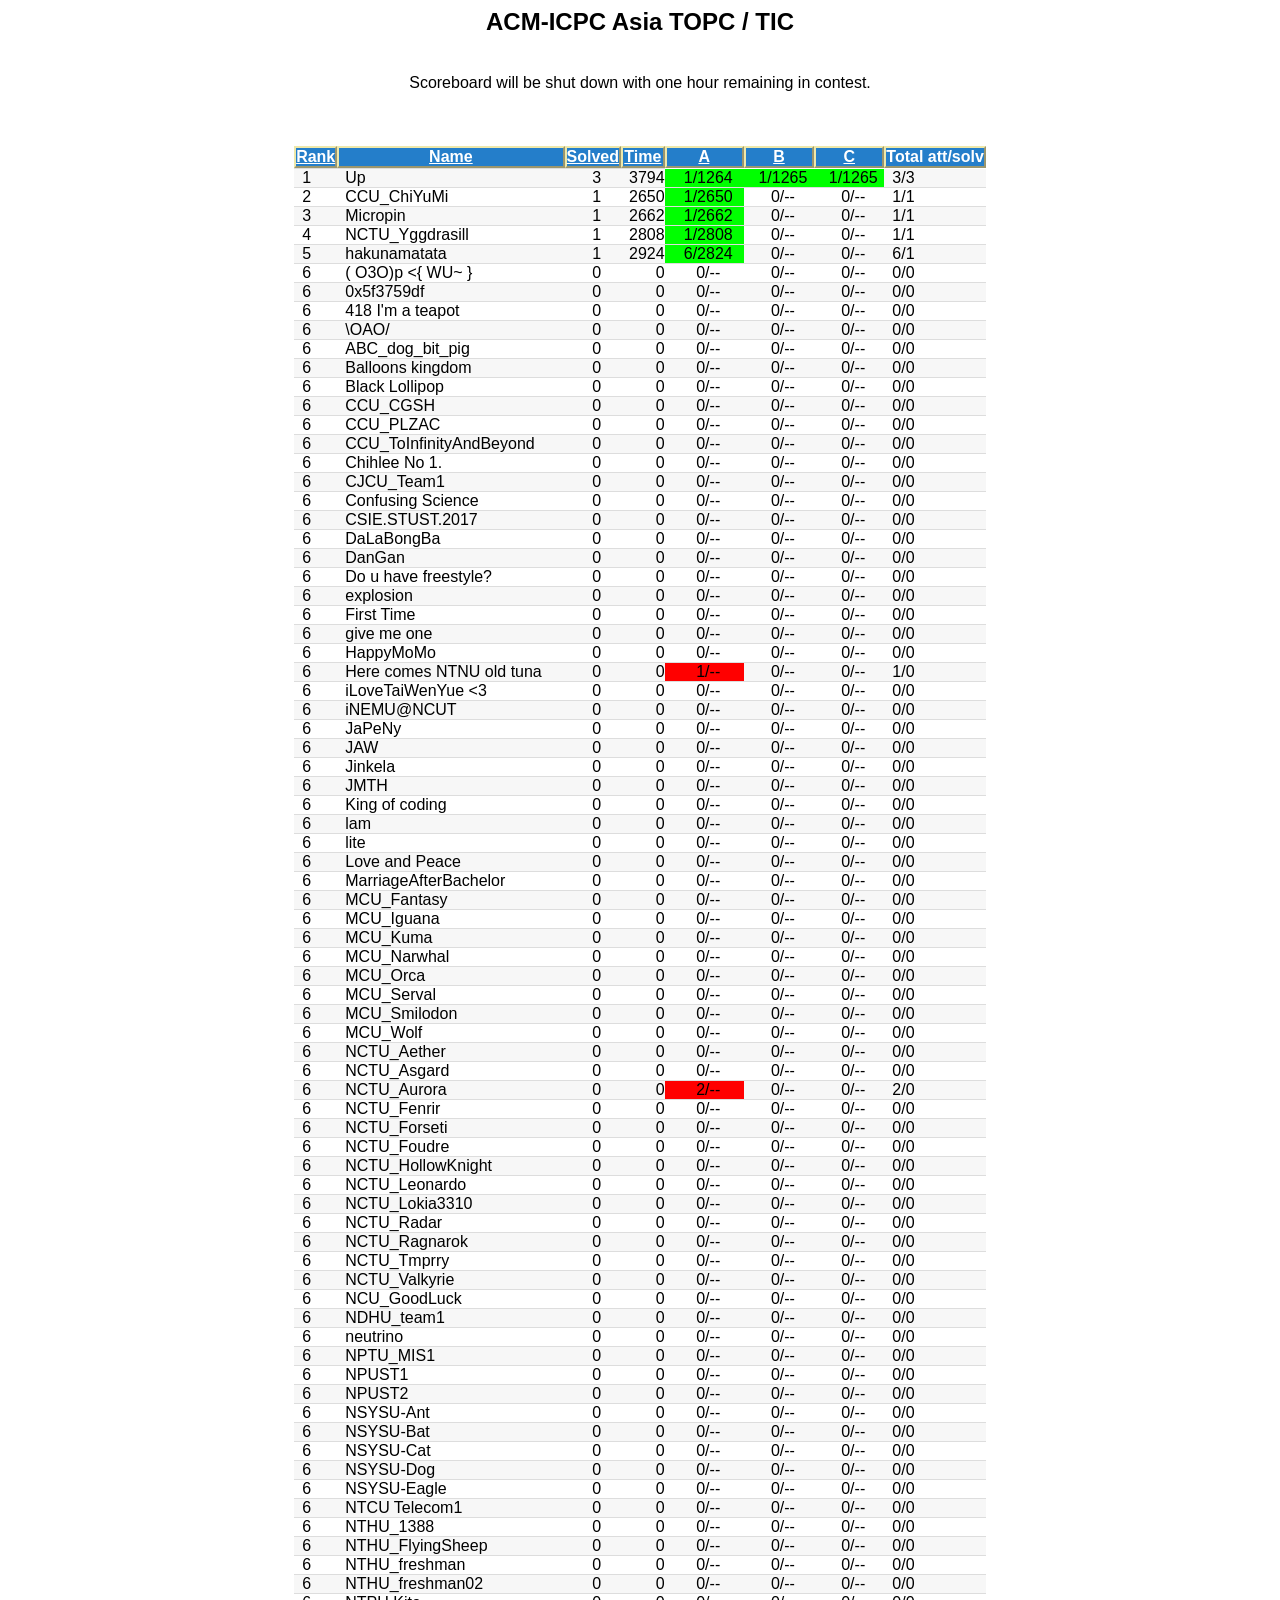
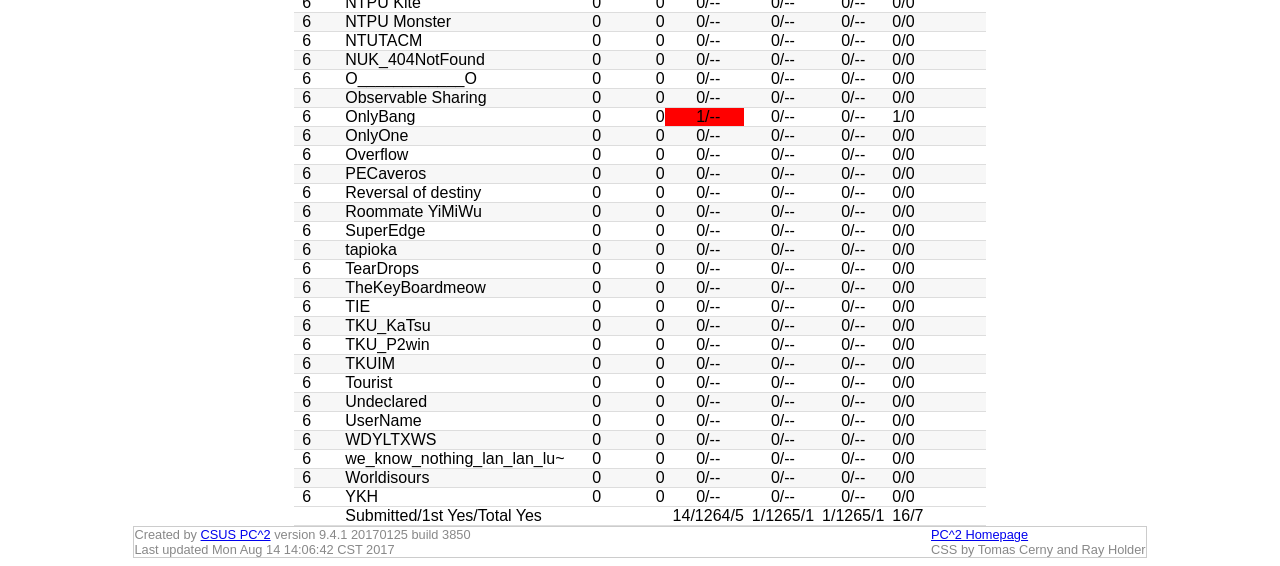
<file: icpc-scoreboards/index.html>
<HTML>
<HEAD>
<META http-equiv="Content-Type" content="text/html; charset=UTF-8">
<TITLE>ACM-ICPC Asia TOPC / TIC</TITLE>
<style>
// based on
// $Id: standings.css 1983 2009-12-09 02:29:11Z boudreat $
table {
	border: 1px solid #ccc; 
	border-bottom: 0;
	width: 52.7em;
	margin-bottom: 2em;
}
body {
   font-family: verdana, arial, tahoma, sans-serif;
}
table th {
	text-align: center;
	background: #247eca;
	color: white;
	padding: 0em; 
	border: outset 2px #eee8aa;
}
table td {
	border-bottom: 1px solid #DDD; 
	padding: .0em .0em .0em .5em;
}
table tr td.rank {
	background: transparent; 
	border: 2px outset #ffffff;
}
table tr.gold td.rank {
	background: #f9d923;
	border: outset 2px #ffd700;
}
table tr.silver td.rank {
	background: Silver;
	border: 2px outset sILVER;
}
table tr.bronze td.rank {
	background: #c08e55; 
	border: outset 2px #c9960c;
}
table td.name {
	padding-left: 2em;
}
table th.name{
	padding-left: 3em; 
}
table tr.even td {
	background: #F7F7F7;
}
table tr td.r10 {
	background: #e9d923;
	border: 2px outset #DCDCDC;
}
table tr td.r9 {
	background: #e1d963;
	border: 2px outset #DCDCDC;
}
table tr td.r8 {
	background: #DDD7AA;
	border: 2px outset #DCDCDC;
}
table tr td.r7 {
	background: #d2d2d2;
	border: 2px outset #DCDCDC;
}
table tr td.r6 {
	background: #DDCDBD;
	border: 2px outset #DCDCDC;
}
table tr td.r5 {
	background: #e6e6e6;
	border: 2px outset #DCDCDC;
}
table tr td.r4 {
	background: #eee;
	border: 2px outset #f3f3f3;
}
table tr td.r3 {
	background: #F7f7f7;
	border: 2px outset #f7f7f7;
}
div.tail {
       font-size: .8em;
       color: #888;
//width: 65.875em;
width: 80%;
 border: 1px solid #ccc;
margin-left: auto;
margin-right: auto;
}
span.right {
     float: right;
}

// troy additions
table tr.odd {
        background-color: #0; color: black;
}
table tr.even {
        background-color: #EEEEFF; color: black;
}
table tr td.yes {
        background-color: #00ff00; color: black;
        text-align: center;
}
table tr td.pending {
        background-color: #ffff00; color: black;
        text-align: center;
}
table tr td.no {
        background-color: #ff0000; color: black;
        text-align: center;
}
table tr td.center {
        text-align: center;
}
table tr td.right {
        text-align: right;
}

</style>
<META HTTP-EQUIV="REFRESH" CONTENT="60;">
<META HTTP-EQUIV="EXPIRES" CONTENT="0">
<META HTTP-EQUIV="CACHE-CONTROL" CONTENT="NO-CACHE">
<META HTTP-EQUIV="PRAGMA" CONTENT="NO-CACHE">
</HEAD>
<BODY>
<font face="verdana, arial, helvetica" align="right">
<center>
<h2>ACM-ICPC Asia TOPC / TIC</h2>
<h3></h3>
		    &nbsp;
		    
		    <br>
		    
		    Scoreboard will be shut down with one hour remaining in contest.
		    <!--
		    Standings as of 1 hour to go.  Scoreboard is now frozen.<br/>
		    --><br>
<br>
<br>
<br>
</center>
</font>
<center>
<TABLE cellspacing="0">
<tr>
<th><strong><u>Rank</u></strong></th><th><strong><u>Name</u></strong></th><th><strong><u>Solved</u></strong></th><th><strong><u>Time</u></strong></th><th>&nbsp;&nbsp;&nbsp;&nbsp;<strong><u>A</u></strong>&nbsp;&nbsp;&nbsp;&nbsp;</th><th>&nbsp;&nbsp;&nbsp;&nbsp;<strong><u>B</u></strong>&nbsp;&nbsp;&nbsp;&nbsp;</th><th>&nbsp;&nbsp;&nbsp;&nbsp;<strong><u>C</u></strong>&nbsp;&nbsp;&nbsp;&nbsp;</th><th>Total att/solv</th>
</tr>
<tr>
<td></td><td></td><td></td><td></td>
</tr>
<tr class="even">
<td>1</td><td>Up</td><td class="center">3</td><td class="right">3794</td><td class="yes">1/1264</td><td class="yes">1/1265</td><td class="yes">1/1265</td><td>3/3</td>
</tr>
<tr class="odd">
<td>2</td><td>CCU_ChiYuMi</td><td class="center">1</td><td class="right">2650</td><td class="yes">1/2650</td><td class="center">0/--</td><td class="center">0/--</td><td>1/1</td>
</tr>
<tr class="even">
<td>3</td><td>Micropin</td><td class="center">1</td><td class="right">2662</td><td class="yes">1/2662</td><td class="center">0/--</td><td class="center">0/--</td><td>1/1</td>
</tr>
<tr class="odd">
<td>4</td><td>NCTU_Yggdrasill</td><td class="center">1</td><td class="right">2808</td><td class="yes">1/2808</td><td class="center">0/--</td><td class="center">0/--</td><td>1/1</td>
</tr>
<tr class="even">
<td>5</td><td>hakunamatata</td><td class="center">1</td><td class="right">2924</td><td class="yes">6/2824</td><td class="center">0/--</td><td class="center">0/--</td><td>6/1</td>
</tr>
<tr class="odd">
<td>6</td><td>( O3O)p &lt;{ WU~ }</td><td class="center">0</td><td class="right">0</td><td class="center">0/--</td><td class="center">0/--</td><td class="center">0/--</td><td>0/0</td>
</tr>
<tr class="even">
<td>6</td><td>0x5f3759df</td><td class="center">0</td><td class="right">0</td><td class="center">0/--</td><td class="center">0/--</td><td class="center">0/--</td><td>0/0</td>
</tr>
<tr class="odd">
<td>6</td><td>418 I'm a teapot</td><td class="center">0</td><td class="right">0</td><td class="center">0/--</td><td class="center">0/--</td><td class="center">0/--</td><td>0/0</td>
</tr>
<tr class="even">
<td>6</td><td>\OAO/</td><td class="center">0</td><td class="right">0</td><td class="center">0/--</td><td class="center">0/--</td><td class="center">0/--</td><td>0/0</td>
</tr>
<tr class="odd">
<td>6</td><td>ABC_dog_bit_pig</td><td class="center">0</td><td class="right">0</td><td class="center">0/--</td><td class="center">0/--</td><td class="center">0/--</td><td>0/0</td>
</tr>
<tr class="even">
<td>6</td><td>Balloons kingdom</td><td class="center">0</td><td class="right">0</td><td class="center">0/--</td><td class="center">0/--</td><td class="center">0/--</td><td>0/0</td>
</tr>
<tr class="odd">
<td>6</td><td>Black Lollipop</td><td class="center">0</td><td class="right">0</td><td class="center">0/--</td><td class="center">0/--</td><td class="center">0/--</td><td>0/0</td>
</tr>
<tr class="even">
<td>6</td><td>CCU_CGSH</td><td class="center">0</td><td class="right">0</td><td class="center">0/--</td><td class="center">0/--</td><td class="center">0/--</td><td>0/0</td>
</tr>
<tr class="odd">
<td>6</td><td>CCU_PLZAC</td><td class="center">0</td><td class="right">0</td><td class="center">0/--</td><td class="center">0/--</td><td class="center">0/--</td><td>0/0</td>
</tr>
<tr class="even">
<td>6</td><td>CCU_ToInfinityAndBeyond</td><td class="center">0</td><td class="right">0</td><td class="center">0/--</td><td class="center">0/--</td><td class="center">0/--</td><td>0/0</td>
</tr>
<tr class="odd">
<td>6</td><td>Chihlee No 1.</td><td class="center">0</td><td class="right">0</td><td class="center">0/--</td><td class="center">0/--</td><td class="center">0/--</td><td>0/0</td>
</tr>
<tr class="even">
<td>6</td><td>CJCU_Team1</td><td class="center">0</td><td class="right">0</td><td class="center">0/--</td><td class="center">0/--</td><td class="center">0/--</td><td>0/0</td>
</tr>
<tr class="odd">
<td>6</td><td>Confusing Science</td><td class="center">0</td><td class="right">0</td><td class="center">0/--</td><td class="center">0/--</td><td class="center">0/--</td><td>0/0</td>
</tr>
<tr class="even">
<td>6</td><td>CSIE.STUST.2017</td><td class="center">0</td><td class="right">0</td><td class="center">0/--</td><td class="center">0/--</td><td class="center">0/--</td><td>0/0</td>
</tr>
<tr class="odd">
<td>6</td><td>DaLaBongBa</td><td class="center">0</td><td class="right">0</td><td class="center">0/--</td><td class="center">0/--</td><td class="center">0/--</td><td>0/0</td>
</tr>
<tr class="even">
<td>6</td><td>DanGan</td><td class="center">0</td><td class="right">0</td><td class="center">0/--</td><td class="center">0/--</td><td class="center">0/--</td><td>0/0</td>
</tr>
<tr class="odd">
<td>6</td><td>Do u have freestyle?</td><td class="center">0</td><td class="right">0</td><td class="center">0/--</td><td class="center">0/--</td><td class="center">0/--</td><td>0/0</td>
</tr>
<tr class="even">
<td>6</td><td>explosion</td><td class="center">0</td><td class="right">0</td><td class="center">0/--</td><td class="center">0/--</td><td class="center">0/--</td><td>0/0</td>
</tr>
<tr class="odd">
<td>6</td><td>First Time</td><td class="center">0</td><td class="right">0</td><td class="center">0/--</td><td class="center">0/--</td><td class="center">0/--</td><td>0/0</td>
</tr>
<tr class="even">
<td>6</td><td>give me one</td><td class="center">0</td><td class="right">0</td><td class="center">0/--</td><td class="center">0/--</td><td class="center">0/--</td><td>0/0</td>
</tr>
<tr class="odd">
<td>6</td><td>HappyMoMo</td><td class="center">0</td><td class="right">0</td><td class="center">0/--</td><td class="center">0/--</td><td class="center">0/--</td><td>0/0</td>
</tr>
<tr class="even">
<td>6</td><td>Here comes NTNU old tuna</td><td class="center">0</td><td class="right">0</td><td class="no">1/--</td><td class="center">0/--</td><td class="center">0/--</td><td>1/0</td>
</tr>
<tr class="odd">
<td>6</td><td>iLoveTaiWenYue &lt;3</td><td class="center">0</td><td class="right">0</td><td class="center">0/--</td><td class="center">0/--</td><td class="center">0/--</td><td>0/0</td>
</tr>
<tr class="even">
<td>6</td><td>iNEMU@NCUT</td><td class="center">0</td><td class="right">0</td><td class="center">0/--</td><td class="center">0/--</td><td class="center">0/--</td><td>0/0</td>
</tr>
<tr class="odd">
<td>6</td><td>JaPeNy</td><td class="center">0</td><td class="right">0</td><td class="center">0/--</td><td class="center">0/--</td><td class="center">0/--</td><td>0/0</td>
</tr>
<tr class="even">
<td>6</td><td>JAW</td><td class="center">0</td><td class="right">0</td><td class="center">0/--</td><td class="center">0/--</td><td class="center">0/--</td><td>0/0</td>
</tr>
<tr class="odd">
<td>6</td><td>Jinkela</td><td class="center">0</td><td class="right">0</td><td class="center">0/--</td><td class="center">0/--</td><td class="center">0/--</td><td>0/0</td>
</tr>
<tr class="even">
<td>6</td><td>JMTH</td><td class="center">0</td><td class="right">0</td><td class="center">0/--</td><td class="center">0/--</td><td class="center">0/--</td><td>0/0</td>
</tr>
<tr class="odd">
<td>6</td><td>King of coding</td><td class="center">0</td><td class="right">0</td><td class="center">0/--</td><td class="center">0/--</td><td class="center">0/--</td><td>0/0</td>
</tr>
<tr class="even">
<td>6</td><td>lam</td><td class="center">0</td><td class="right">0</td><td class="center">0/--</td><td class="center">0/--</td><td class="center">0/--</td><td>0/0</td>
</tr>
<tr class="odd">
<td>6</td><td>lite</td><td class="center">0</td><td class="right">0</td><td class="center">0/--</td><td class="center">0/--</td><td class="center">0/--</td><td>0/0</td>
</tr>
<tr class="even">
<td>6</td><td>Love and Peace</td><td class="center">0</td><td class="right">0</td><td class="center">0/--</td><td class="center">0/--</td><td class="center">0/--</td><td>0/0</td>
</tr>
<tr class="odd">
<td>6</td><td>MarriageAfterBachelor</td><td class="center">0</td><td class="right">0</td><td class="center">0/--</td><td class="center">0/--</td><td class="center">0/--</td><td>0/0</td>
</tr>
<tr class="even">
<td>6</td><td>MCU_Fantasy</td><td class="center">0</td><td class="right">0</td><td class="center">0/--</td><td class="center">0/--</td><td class="center">0/--</td><td>0/0</td>
</tr>
<tr class="odd">
<td>6</td><td>MCU_Iguana</td><td class="center">0</td><td class="right">0</td><td class="center">0/--</td><td class="center">0/--</td><td class="center">0/--</td><td>0/0</td>
</tr>
<tr class="even">
<td>6</td><td>MCU_Kuma</td><td class="center">0</td><td class="right">0</td><td class="center">0/--</td><td class="center">0/--</td><td class="center">0/--</td><td>0/0</td>
</tr>
<tr class="odd">
<td>6</td><td>MCU_Narwhal</td><td class="center">0</td><td class="right">0</td><td class="center">0/--</td><td class="center">0/--</td><td class="center">0/--</td><td>0/0</td>
</tr>
<tr class="even">
<td>6</td><td>MCU_Orca</td><td class="center">0</td><td class="right">0</td><td class="center">0/--</td><td class="center">0/--</td><td class="center">0/--</td><td>0/0</td>
</tr>
<tr class="odd">
<td>6</td><td>MCU_Serval</td><td class="center">0</td><td class="right">0</td><td class="center">0/--</td><td class="center">0/--</td><td class="center">0/--</td><td>0/0</td>
</tr>
<tr class="even">
<td>6</td><td>MCU_Smilodon</td><td class="center">0</td><td class="right">0</td><td class="center">0/--</td><td class="center">0/--</td><td class="center">0/--</td><td>0/0</td>
</tr>
<tr class="odd">
<td>6</td><td>MCU_Wolf</td><td class="center">0</td><td class="right">0</td><td class="center">0/--</td><td class="center">0/--</td><td class="center">0/--</td><td>0/0</td>
</tr>
<tr class="even">
<td>6</td><td>NCTU_Aether</td><td class="center">0</td><td class="right">0</td><td class="center">0/--</td><td class="center">0/--</td><td class="center">0/--</td><td>0/0</td>
</tr>
<tr class="odd">
<td>6</td><td>NCTU_Asgard</td><td class="center">0</td><td class="right">0</td><td class="center">0/--</td><td class="center">0/--</td><td class="center">0/--</td><td>0/0</td>
</tr>
<tr class="even">
<td>6</td><td>NCTU_Aurora</td><td class="center">0</td><td class="right">0</td><td class="no">2/--</td><td class="center">0/--</td><td class="center">0/--</td><td>2/0</td>
</tr>
<tr class="odd">
<td>6</td><td>NCTU_Fenrir</td><td class="center">0</td><td class="right">0</td><td class="center">0/--</td><td class="center">0/--</td><td class="center">0/--</td><td>0/0</td>
</tr>
<tr class="even">
<td>6</td><td>NCTU_Forseti</td><td class="center">0</td><td class="right">0</td><td class="center">0/--</td><td class="center">0/--</td><td class="center">0/--</td><td>0/0</td>
</tr>
<tr class="odd">
<td>6</td><td>NCTU_Foudre</td><td class="center">0</td><td class="right">0</td><td class="center">0/--</td><td class="center">0/--</td><td class="center">0/--</td><td>0/0</td>
</tr>
<tr class="even">
<td>6</td><td>NCTU_HollowKnight</td><td class="center">0</td><td class="right">0</td><td class="center">0/--</td><td class="center">0/--</td><td class="center">0/--</td><td>0/0</td>
</tr>
<tr class="odd">
<td>6</td><td>NCTU_Leonardo</td><td class="center">0</td><td class="right">0</td><td class="center">0/--</td><td class="center">0/--</td><td class="center">0/--</td><td>0/0</td>
</tr>
<tr class="even">
<td>6</td><td>NCTU_Lokia3310</td><td class="center">0</td><td class="right">0</td><td class="center">0/--</td><td class="center">0/--</td><td class="center">0/--</td><td>0/0</td>
</tr>
<tr class="odd">
<td>6</td><td>NCTU_Radar</td><td class="center">0</td><td class="right">0</td><td class="center">0/--</td><td class="center">0/--</td><td class="center">0/--</td><td>0/0</td>
</tr>
<tr class="even">
<td>6</td><td>NCTU_Ragnarok</td><td class="center">0</td><td class="right">0</td><td class="center">0/--</td><td class="center">0/--</td><td class="center">0/--</td><td>0/0</td>
</tr>
<tr class="odd">
<td>6</td><td>NCTU_Tmprry</td><td class="center">0</td><td class="right">0</td><td class="center">0/--</td><td class="center">0/--</td><td class="center">0/--</td><td>0/0</td>
</tr>
<tr class="even">
<td>6</td><td>NCTU_Valkyrie</td><td class="center">0</td><td class="right">0</td><td class="center">0/--</td><td class="center">0/--</td><td class="center">0/--</td><td>0/0</td>
</tr>
<tr class="odd">
<td>6</td><td>NCU_GoodLuck</td><td class="center">0</td><td class="right">0</td><td class="center">0/--</td><td class="center">0/--</td><td class="center">0/--</td><td>0/0</td>
</tr>
<tr class="even">
<td>6</td><td>NDHU_team1</td><td class="center">0</td><td class="right">0</td><td class="center">0/--</td><td class="center">0/--</td><td class="center">0/--</td><td>0/0</td>
</tr>
<tr class="odd">
<td>6</td><td>neutrino</td><td class="center">0</td><td class="right">0</td><td class="center">0/--</td><td class="center">0/--</td><td class="center">0/--</td><td>0/0</td>
</tr>
<tr class="even">
<td>6</td><td>NPTU_MIS1</td><td class="center">0</td><td class="right">0</td><td class="center">0/--</td><td class="center">0/--</td><td class="center">0/--</td><td>0/0</td>
</tr>
<tr class="odd">
<td>6</td><td>NPUST1</td><td class="center">0</td><td class="right">0</td><td class="center">0/--</td><td class="center">0/--</td><td class="center">0/--</td><td>0/0</td>
</tr>
<tr class="even">
<td>6</td><td>NPUST2</td><td class="center">0</td><td class="right">0</td><td class="center">0/--</td><td class="center">0/--</td><td class="center">0/--</td><td>0/0</td>
</tr>
<tr class="odd">
<td>6</td><td>NSYSU-Ant</td><td class="center">0</td><td class="right">0</td><td class="center">0/--</td><td class="center">0/--</td><td class="center">0/--</td><td>0/0</td>
</tr>
<tr class="even">
<td>6</td><td>NSYSU-Bat</td><td class="center">0</td><td class="right">0</td><td class="center">0/--</td><td class="center">0/--</td><td class="center">0/--</td><td>0/0</td>
</tr>
<tr class="odd">
<td>6</td><td>NSYSU-Cat</td><td class="center">0</td><td class="right">0</td><td class="center">0/--</td><td class="center">0/--</td><td class="center">0/--</td><td>0/0</td>
</tr>
<tr class="even">
<td>6</td><td>NSYSU-Dog</td><td class="center">0</td><td class="right">0</td><td class="center">0/--</td><td class="center">0/--</td><td class="center">0/--</td><td>0/0</td>
</tr>
<tr class="odd">
<td>6</td><td>NSYSU-Eagle</td><td class="center">0</td><td class="right">0</td><td class="center">0/--</td><td class="center">0/--</td><td class="center">0/--</td><td>0/0</td>
</tr>
<tr class="even">
<td>6</td><td>NTCU Telecom1</td><td class="center">0</td><td class="right">0</td><td class="center">0/--</td><td class="center">0/--</td><td class="center">0/--</td><td>0/0</td>
</tr>
<tr class="odd">
<td>6</td><td>NTHU_1388</td><td class="center">0</td><td class="right">0</td><td class="center">0/--</td><td class="center">0/--</td><td class="center">0/--</td><td>0/0</td>
</tr>
<tr class="even">
<td>6</td><td>NTHU_FlyingSheep</td><td class="center">0</td><td class="right">0</td><td class="center">0/--</td><td class="center">0/--</td><td class="center">0/--</td><td>0/0</td>
</tr>
<tr class="odd">
<td>6</td><td>NTHU_freshman</td><td class="center">0</td><td class="right">0</td><td class="center">0/--</td><td class="center">0/--</td><td class="center">0/--</td><td>0/0</td>
</tr>
<tr class="even">
<td>6</td><td>NTHU_freshman02</td><td class="center">0</td><td class="right">0</td><td class="center">0/--</td><td class="center">0/--</td><td class="center">0/--</td><td>0/0</td>
</tr>
<tr class="odd">
<td>6</td><td>NTPU Kite</td><td class="center">0</td><td class="right">0</td><td class="center">0/--</td><td class="center">0/--</td><td class="center">0/--</td><td>0/0</td>
</tr>
<tr class="even">
<td>6</td><td>NTPU Monster</td><td class="center">0</td><td class="right">0</td><td class="center">0/--</td><td class="center">0/--</td><td class="center">0/--</td><td>0/0</td>
</tr>
<tr class="odd">
<td>6</td><td>NTUTACM</td><td class="center">0</td><td class="right">0</td><td class="center">0/--</td><td class="center">0/--</td><td class="center">0/--</td><td>0/0</td>
</tr>
<tr class="even">
<td>6</td><td>NUK_404NotFound</td><td class="center">0</td><td class="right">0</td><td class="center">0/--</td><td class="center">0/--</td><td class="center">0/--</td><td>0/0</td>
</tr>
<tr class="odd">
<td>6</td><td>O____________O</td><td class="center">0</td><td class="right">0</td><td class="center">0/--</td><td class="center">0/--</td><td class="center">0/--</td><td>0/0</td>
</tr>
<tr class="even">
<td>6</td><td>Observable Sharing</td><td class="center">0</td><td class="right">0</td><td class="center">0/--</td><td class="center">0/--</td><td class="center">0/--</td><td>0/0</td>
</tr>
<tr class="odd">
<td>6</td><td>OnlyBang</td><td class="center">0</td><td class="right">0</td><td class="no">1/--</td><td class="center">0/--</td><td class="center">0/--</td><td>1/0</td>
</tr>
<tr class="even">
<td>6</td><td>OnlyOne</td><td class="center">0</td><td class="right">0</td><td class="center">0/--</td><td class="center">0/--</td><td class="center">0/--</td><td>0/0</td>
</tr>
<tr class="odd">
<td>6</td><td>Overflow</td><td class="center">0</td><td class="right">0</td><td class="center">0/--</td><td class="center">0/--</td><td class="center">0/--</td><td>0/0</td>
</tr>
<tr class="even">
<td>6</td><td>PECaveros</td><td class="center">0</td><td class="right">0</td><td class="center">0/--</td><td class="center">0/--</td><td class="center">0/--</td><td>0/0</td>
</tr>
<tr class="odd">
<td>6</td><td>Reversal of destiny</td><td class="center">0</td><td class="right">0</td><td class="center">0/--</td><td class="center">0/--</td><td class="center">0/--</td><td>0/0</td>
</tr>
<tr class="even">
<td>6</td><td>Roommate YiMiWu</td><td class="center">0</td><td class="right">0</td><td class="center">0/--</td><td class="center">0/--</td><td class="center">0/--</td><td>0/0</td>
</tr>
<tr class="odd">
<td>6</td><td>SuperEdge</td><td class="center">0</td><td class="right">0</td><td class="center">0/--</td><td class="center">0/--</td><td class="center">0/--</td><td>0/0</td>
</tr>
<tr class="even">
<td>6</td><td>tapioka</td><td class="center">0</td><td class="right">0</td><td class="center">0/--</td><td class="center">0/--</td><td class="center">0/--</td><td>0/0</td>
</tr>
<tr class="odd">
<td>6</td><td>TearDrops</td><td class="center">0</td><td class="right">0</td><td class="center">0/--</td><td class="center">0/--</td><td class="center">0/--</td><td>0/0</td>
</tr>
<tr class="even">
<td>6</td><td>TheKeyBoardmeow</td><td class="center">0</td><td class="right">0</td><td class="center">0/--</td><td class="center">0/--</td><td class="center">0/--</td><td>0/0</td>
</tr>
<tr class="odd">
<td>6</td><td>TIE</td><td class="center">0</td><td class="right">0</td><td class="center">0/--</td><td class="center">0/--</td><td class="center">0/--</td><td>0/0</td>
</tr>
<tr class="even">
<td>6</td><td>TKU_KaTsu</td><td class="center">0</td><td class="right">0</td><td class="center">0/--</td><td class="center">0/--</td><td class="center">0/--</td><td>0/0</td>
</tr>
<tr class="odd">
<td>6</td><td>TKU_P2win</td><td class="center">0</td><td class="right">0</td><td class="center">0/--</td><td class="center">0/--</td><td class="center">0/--</td><td>0/0</td>
</tr>
<tr class="even">
<td>6</td><td>TKUIM</td><td class="center">0</td><td class="right">0</td><td class="center">0/--</td><td class="center">0/--</td><td class="center">0/--</td><td>0/0</td>
</tr>
<tr class="odd">
<td>6</td><td>Tourist</td><td class="center">0</td><td class="right">0</td><td class="center">0/--</td><td class="center">0/--</td><td class="center">0/--</td><td>0/0</td>
</tr>
<tr class="even">
<td>6</td><td>Undeclared</td><td class="center">0</td><td class="right">0</td><td class="center">0/--</td><td class="center">0/--</td><td class="center">0/--</td><td>0/0</td>
</tr>
<tr class="odd">
<td>6</td><td>UserName</td><td class="center">0</td><td class="right">0</td><td class="center">0/--</td><td class="center">0/--</td><td class="center">0/--</td><td>0/0</td>
</tr>
<tr class="even">
<td>6</td><td>WDYLTXWS</td><td class="center">0</td><td class="right">0</td><td class="center">0/--</td><td class="center">0/--</td><td class="center">0/--</td><td>0/0</td>
</tr>
<tr class="odd">
<td>6</td><td>we_know_nothing_lan_lan_lu~</td><td class="center">0</td><td class="right">0</td><td class="center">0/--</td><td class="center">0/--</td><td class="center">0/--</td><td>0/0</td>
</tr>
<tr class="even">
<td>6</td><td>Worldisours</td><td class="center">0</td><td class="right">0</td><td class="center">0/--</td><td class="center">0/--</td><td class="center">0/--</td><td>0/0</td>
</tr>
<tr class="odd">
<td>6</td><td>YKH</td><td class="center">0</td><td class="right">0</td><td class="center">0/--</td><td class="center">0/--</td><td class="center">0/--</td><td>0/0</td>
</tr>
<tr>
<td></td><td>Submitted/1st Yes/Total Yes</td><td></td><td></td><td class="center">14/1264/5</td><td class="center">1/1265/1</td><td class="center">1/1265/1</td><td>16/7</td>
</tr>
</TABLE>
</center>
<div class="tail">
<span class="right"><A HREF="http://pc2.ecs.csus.edu/">PC^2 Homepage</A>
<br>
       CSS by Tomas Cerny and Ray Holder
</span>
Created by <A HREF="http://pc2.ecs.csus.edu/">CSUS PC^2</A> version 9.4.1 20170125 build 3850<br>
Last updated
Mon Aug 14 14:06:42 CST 2017</div>
</BODY>
</HTML>
</file>
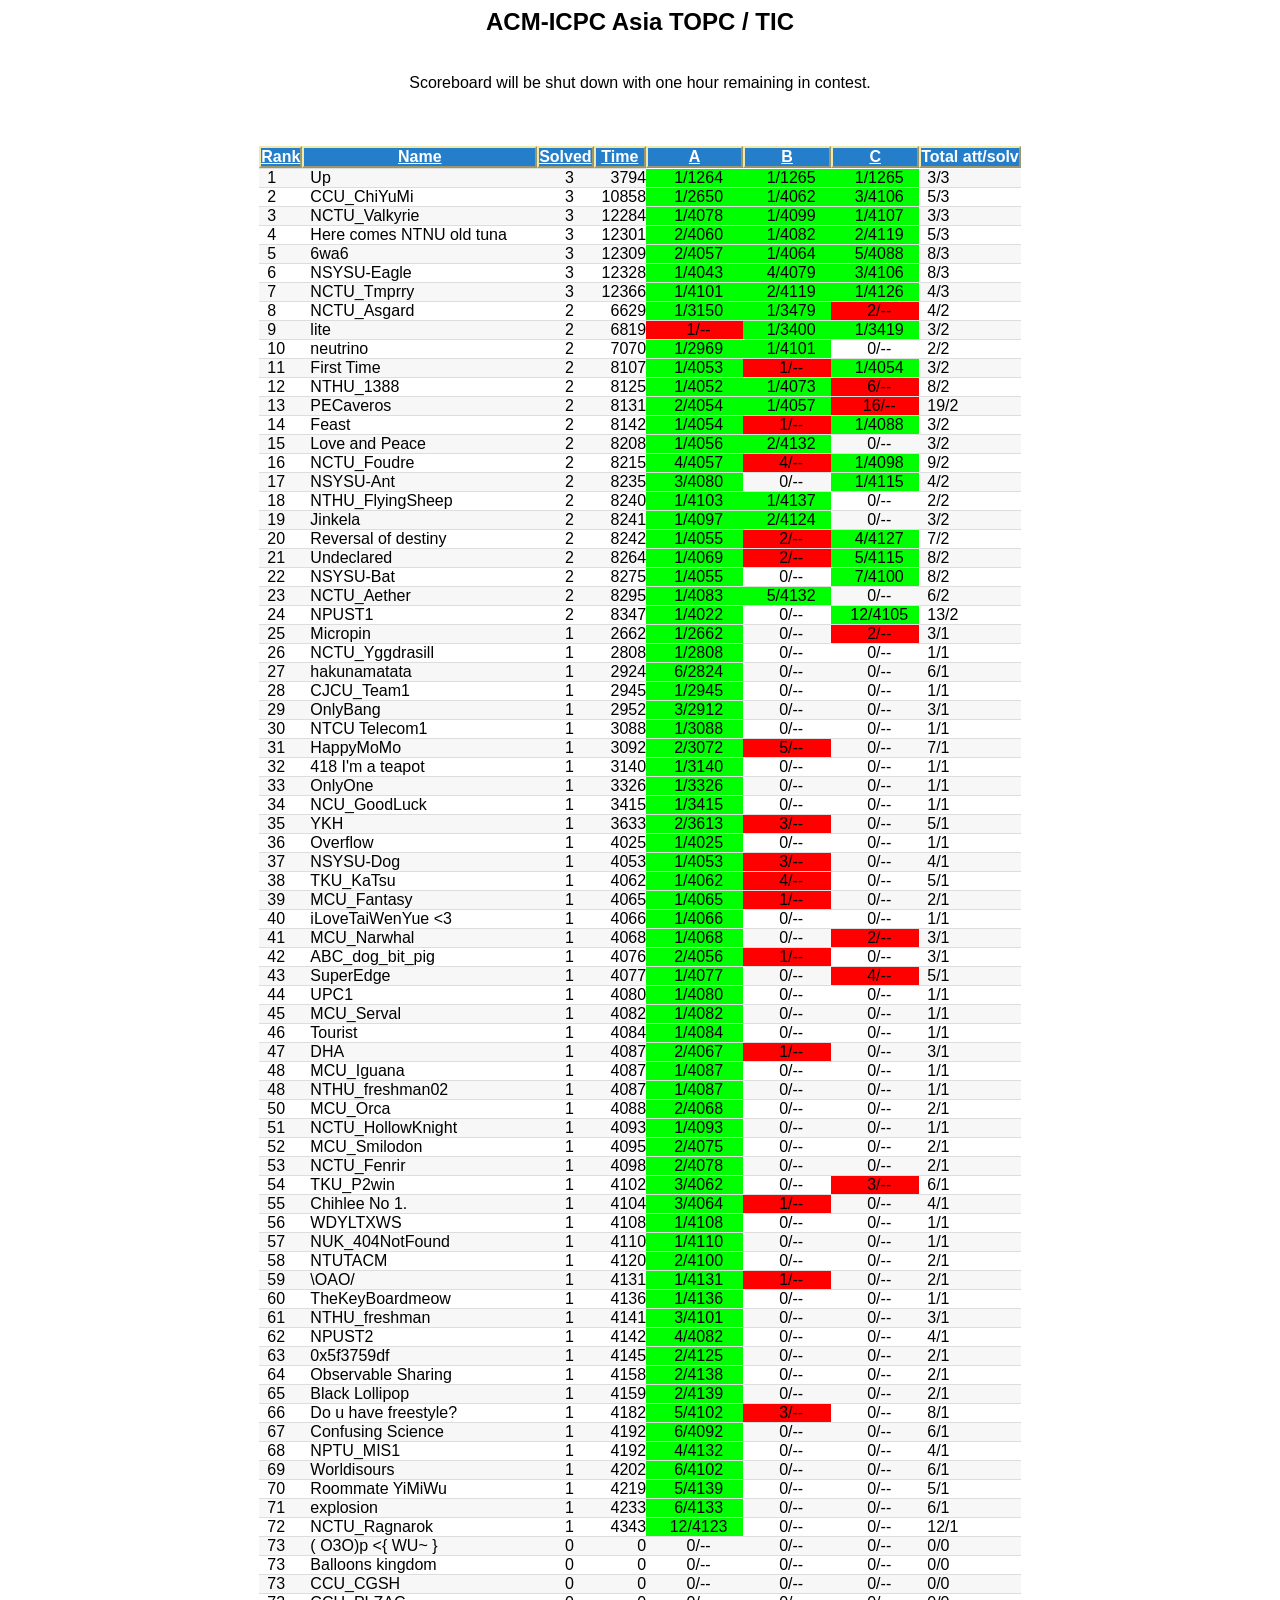
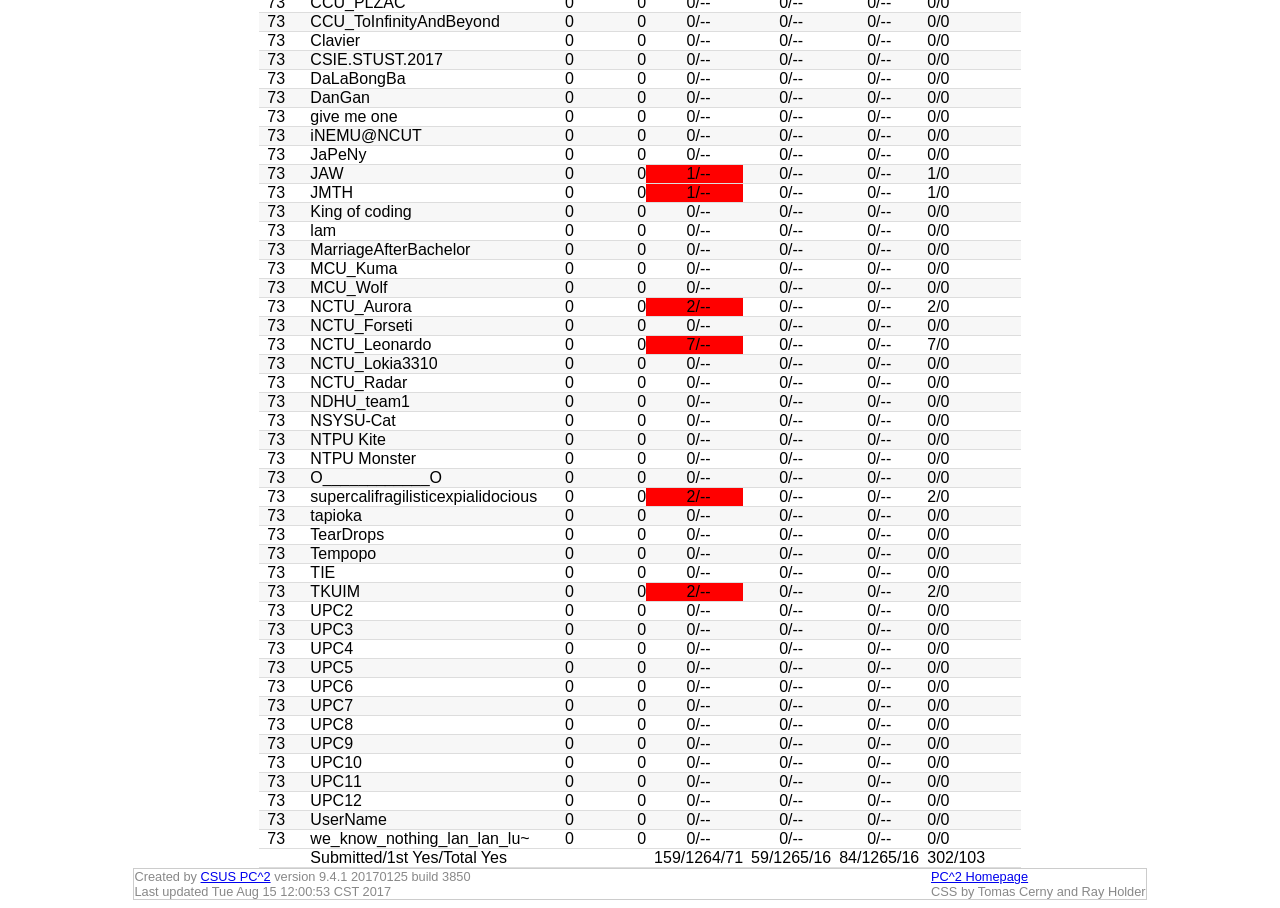
<file: icpc-scoreboards/2017topc-test/index.html>
<HTML>
<HEAD>
<META http-equiv="Content-Type" content="text/html; charset=UTF-8">
<TITLE>ACM-ICPC Asia TOPC / TIC</TITLE>
<style>
// based on
// $Id: standings.css 1983 2009-12-09 02:29:11Z boudreat $
table {
	border: 1px solid #ccc; 
	border-bottom: 0;
	width: 52.7em;
	margin-bottom: 2em;
}
body {
   font-family: verdana, arial, tahoma, sans-serif;
}
table th {
	text-align: center;
	background: #247eca;
	color: white;
	padding: 0em; 
	border: outset 2px #eee8aa;
}
table td {
	border-bottom: 1px solid #DDD; 
	padding: .0em .0em .0em .5em;
}
table tr td.rank {
	background: transparent; 
	border: 2px outset #ffffff;
}
table tr.gold td.rank {
	background: #f9d923;
	border: outset 2px #ffd700;
}
table tr.silver td.rank {
	background: Silver;
	border: 2px outset sILVER;
}
table tr.bronze td.rank {
	background: #c08e55; 
	border: outset 2px #c9960c;
}
table td.name {
	padding-left: 2em;
}
table th.name{
	padding-left: 3em; 
}
table tr.even td {
	background: #F7F7F7;
}
table tr td.r10 {
	background: #e9d923;
	border: 2px outset #DCDCDC;
}
table tr td.r9 {
	background: #e1d963;
	border: 2px outset #DCDCDC;
}
table tr td.r8 {
	background: #DDD7AA;
	border: 2px outset #DCDCDC;
}
table tr td.r7 {
	background: #d2d2d2;
	border: 2px outset #DCDCDC;
}
table tr td.r6 {
	background: #DDCDBD;
	border: 2px outset #DCDCDC;
}
table tr td.r5 {
	background: #e6e6e6;
	border: 2px outset #DCDCDC;
}
table tr td.r4 {
	background: #eee;
	border: 2px outset #f3f3f3;
}
table tr td.r3 {
	background: #F7f7f7;
	border: 2px outset #f7f7f7;
}
div.tail {
       font-size: .8em;
       color: #888;
//width: 65.875em;
width: 80%;
 border: 1px solid #ccc;
margin-left: auto;
margin-right: auto;
}
span.right {
     float: right;
}

// troy additions
table tr.odd {
        background-color: #0; color: black;
}
table tr.even {
        background-color: #EEEEFF; color: black;
}
table tr td.yes {
        background-color: #00ff00; color: black;
        text-align: center;
}
table tr td.pending {
        background-color: #ffff00; color: black;
        text-align: center;
}
table tr td.no {
        background-color: #ff0000; color: black;
        text-align: center;
}
table tr td.center {
        text-align: center;
}
table tr td.right {
        text-align: right;
}

</style>
<META HTTP-EQUIV="REFRESH" CONTENT="60;">
<META HTTP-EQUIV="EXPIRES" CONTENT="0">
<META HTTP-EQUIV="CACHE-CONTROL" CONTENT="NO-CACHE">
<META HTTP-EQUIV="PRAGMA" CONTENT="NO-CACHE">
</HEAD>
<BODY>
<font face="verdana, arial, helvetica" align="right">
<center>
<h2>ACM-ICPC Asia TOPC / TIC</h2>
<h3></h3>
		    &nbsp;
		    
		    <br>
		    
		    Scoreboard will be shut down with one hour remaining in contest.
		    <!--
		    Standings as of 1 hour to go.  Scoreboard is now frozen.<br/>
		    --><br>
<br>
<br>
<br>
</center>
</font>
<center>
<TABLE cellspacing="0">
<tr>
<th><strong><u>Rank</u></strong></th><th><strong><u>Name</u></strong></th><th><strong><u>Solved</u></strong></th><th><strong><u>Time</u></strong></th><th>&nbsp;&nbsp;&nbsp;&nbsp;<strong><u>A</u></strong>&nbsp;&nbsp;&nbsp;&nbsp;</th><th>&nbsp;&nbsp;&nbsp;&nbsp;<strong><u>B</u></strong>&nbsp;&nbsp;&nbsp;&nbsp;</th><th>&nbsp;&nbsp;&nbsp;&nbsp;<strong><u>C</u></strong>&nbsp;&nbsp;&nbsp;&nbsp;</th><th>Total att/solv</th>
</tr>
<tr>
<td></td><td></td><td></td><td></td>
</tr>
<tr class="even">
<td>1</td><td>Up</td><td class="center">3</td><td class="right">3794</td><td class="yes">1/1264</td><td class="yes">1/1265</td><td class="yes">1/1265</td><td>3/3</td>
</tr>
<tr class="odd">
<td>2</td><td>CCU_ChiYuMi</td><td class="center">3</td><td class="right">10858</td><td class="yes">1/2650</td><td class="yes">1/4062</td><td class="yes">3/4106</td><td>5/3</td>
</tr>
<tr class="even">
<td>3</td><td>NCTU_Valkyrie</td><td class="center">3</td><td class="right">12284</td><td class="yes">1/4078</td><td class="yes">1/4099</td><td class="yes">1/4107</td><td>3/3</td>
</tr>
<tr class="odd">
<td>4</td><td>Here comes NTNU old tuna</td><td class="center">3</td><td class="right">12301</td><td class="yes">2/4060</td><td class="yes">1/4082</td><td class="yes">2/4119</td><td>5/3</td>
</tr>
<tr class="even">
<td>5</td><td>6wa6</td><td class="center">3</td><td class="right">12309</td><td class="yes">2/4057</td><td class="yes">1/4064</td><td class="yes">5/4088</td><td>8/3</td>
</tr>
<tr class="odd">
<td>6</td><td>NSYSU-Eagle</td><td class="center">3</td><td class="right">12328</td><td class="yes">1/4043</td><td class="yes">4/4079</td><td class="yes">3/4106</td><td>8/3</td>
</tr>
<tr class="even">
<td>7</td><td>NCTU_Tmprry</td><td class="center">3</td><td class="right">12366</td><td class="yes">1/4101</td><td class="yes">2/4119</td><td class="yes">1/4126</td><td>4/3</td>
</tr>
<tr class="odd">
<td>8</td><td>NCTU_Asgard</td><td class="center">2</td><td class="right">6629</td><td class="yes">1/3150</td><td class="yes">1/3479</td><td class="no">2/--</td><td>4/2</td>
</tr>
<tr class="even">
<td>9</td><td>lite</td><td class="center">2</td><td class="right">6819</td><td class="no">1/--</td><td class="yes">1/3400</td><td class="yes">1/3419</td><td>3/2</td>
</tr>
<tr class="odd">
<td>10</td><td>neutrino</td><td class="center">2</td><td class="right">7070</td><td class="yes">1/2969</td><td class="yes">1/4101</td><td class="center">0/--</td><td>2/2</td>
</tr>
<tr class="even">
<td>11</td><td>First Time</td><td class="center">2</td><td class="right">8107</td><td class="yes">1/4053</td><td class="no">1/--</td><td class="yes">1/4054</td><td>3/2</td>
</tr>
<tr class="odd">
<td>12</td><td>NTHU_1388</td><td class="center">2</td><td class="right">8125</td><td class="yes">1/4052</td><td class="yes">1/4073</td><td class="no">6/--</td><td>8/2</td>
</tr>
<tr class="even">
<td>13</td><td>PECaveros</td><td class="center">2</td><td class="right">8131</td><td class="yes">2/4054</td><td class="yes">1/4057</td><td class="no">16/--</td><td>19/2</td>
</tr>
<tr class="odd">
<td>14</td><td>Feast</td><td class="center">2</td><td class="right">8142</td><td class="yes">1/4054</td><td class="no">1/--</td><td class="yes">1/4088</td><td>3/2</td>
</tr>
<tr class="even">
<td>15</td><td>Love and Peace</td><td class="center">2</td><td class="right">8208</td><td class="yes">1/4056</td><td class="yes">2/4132</td><td class="center">0/--</td><td>3/2</td>
</tr>
<tr class="odd">
<td>16</td><td>NCTU_Foudre</td><td class="center">2</td><td class="right">8215</td><td class="yes">4/4057</td><td class="no">4/--</td><td class="yes">1/4098</td><td>9/2</td>
</tr>
<tr class="even">
<td>17</td><td>NSYSU-Ant</td><td class="center">2</td><td class="right">8235</td><td class="yes">3/4080</td><td class="center">0/--</td><td class="yes">1/4115</td><td>4/2</td>
</tr>
<tr class="odd">
<td>18</td><td>NTHU_FlyingSheep</td><td class="center">2</td><td class="right">8240</td><td class="yes">1/4103</td><td class="yes">1/4137</td><td class="center">0/--</td><td>2/2</td>
</tr>
<tr class="even">
<td>19</td><td>Jinkela</td><td class="center">2</td><td class="right">8241</td><td class="yes">1/4097</td><td class="yes">2/4124</td><td class="center">0/--</td><td>3/2</td>
</tr>
<tr class="odd">
<td>20</td><td>Reversal of destiny</td><td class="center">2</td><td class="right">8242</td><td class="yes">1/4055</td><td class="no">2/--</td><td class="yes">4/4127</td><td>7/2</td>
</tr>
<tr class="even">
<td>21</td><td>Undeclared</td><td class="center">2</td><td class="right">8264</td><td class="yes">1/4069</td><td class="no">2/--</td><td class="yes">5/4115</td><td>8/2</td>
</tr>
<tr class="odd">
<td>22</td><td>NSYSU-Bat</td><td class="center">2</td><td class="right">8275</td><td class="yes">1/4055</td><td class="center">0/--</td><td class="yes">7/4100</td><td>8/2</td>
</tr>
<tr class="even">
<td>23</td><td>NCTU_Aether</td><td class="center">2</td><td class="right">8295</td><td class="yes">1/4083</td><td class="yes">5/4132</td><td class="center">0/--</td><td>6/2</td>
</tr>
<tr class="odd">
<td>24</td><td>NPUST1</td><td class="center">2</td><td class="right">8347</td><td class="yes">1/4022</td><td class="center">0/--</td><td class="yes">12/4105</td><td>13/2</td>
</tr>
<tr class="even">
<td>25</td><td>Micropin</td><td class="center">1</td><td class="right">2662</td><td class="yes">1/2662</td><td class="center">0/--</td><td class="no">2/--</td><td>3/1</td>
</tr>
<tr class="odd">
<td>26</td><td>NCTU_Yggdrasill</td><td class="center">1</td><td class="right">2808</td><td class="yes">1/2808</td><td class="center">0/--</td><td class="center">0/--</td><td>1/1</td>
</tr>
<tr class="even">
<td>27</td><td>hakunamatata</td><td class="center">1</td><td class="right">2924</td><td class="yes">6/2824</td><td class="center">0/--</td><td class="center">0/--</td><td>6/1</td>
</tr>
<tr class="odd">
<td>28</td><td>CJCU_Team1</td><td class="center">1</td><td class="right">2945</td><td class="yes">1/2945</td><td class="center">0/--</td><td class="center">0/--</td><td>1/1</td>
</tr>
<tr class="even">
<td>29</td><td>OnlyBang</td><td class="center">1</td><td class="right">2952</td><td class="yes">3/2912</td><td class="center">0/--</td><td class="center">0/--</td><td>3/1</td>
</tr>
<tr class="odd">
<td>30</td><td>NTCU Telecom1</td><td class="center">1</td><td class="right">3088</td><td class="yes">1/3088</td><td class="center">0/--</td><td class="center">0/--</td><td>1/1</td>
</tr>
<tr class="even">
<td>31</td><td>HappyMoMo</td><td class="center">1</td><td class="right">3092</td><td class="yes">2/3072</td><td class="no">5/--</td><td class="center">0/--</td><td>7/1</td>
</tr>
<tr class="odd">
<td>32</td><td>418 I'm a teapot</td><td class="center">1</td><td class="right">3140</td><td class="yes">1/3140</td><td class="center">0/--</td><td class="center">0/--</td><td>1/1</td>
</tr>
<tr class="even">
<td>33</td><td>OnlyOne</td><td class="center">1</td><td class="right">3326</td><td class="yes">1/3326</td><td class="center">0/--</td><td class="center">0/--</td><td>1/1</td>
</tr>
<tr class="odd">
<td>34</td><td>NCU_GoodLuck</td><td class="center">1</td><td class="right">3415</td><td class="yes">1/3415</td><td class="center">0/--</td><td class="center">0/--</td><td>1/1</td>
</tr>
<tr class="even">
<td>35</td><td>YKH</td><td class="center">1</td><td class="right">3633</td><td class="yes">2/3613</td><td class="no">3/--</td><td class="center">0/--</td><td>5/1</td>
</tr>
<tr class="odd">
<td>36</td><td>Overflow</td><td class="center">1</td><td class="right">4025</td><td class="yes">1/4025</td><td class="center">0/--</td><td class="center">0/--</td><td>1/1</td>
</tr>
<tr class="even">
<td>37</td><td>NSYSU-Dog</td><td class="center">1</td><td class="right">4053</td><td class="yes">1/4053</td><td class="no">3/--</td><td class="center">0/--</td><td>4/1</td>
</tr>
<tr class="odd">
<td>38</td><td>TKU_KaTsu</td><td class="center">1</td><td class="right">4062</td><td class="yes">1/4062</td><td class="no">4/--</td><td class="center">0/--</td><td>5/1</td>
</tr>
<tr class="even">
<td>39</td><td>MCU_Fantasy</td><td class="center">1</td><td class="right">4065</td><td class="yes">1/4065</td><td class="no">1/--</td><td class="center">0/--</td><td>2/1</td>
</tr>
<tr class="odd">
<td>40</td><td>iLoveTaiWenYue &lt;3</td><td class="center">1</td><td class="right">4066</td><td class="yes">1/4066</td><td class="center">0/--</td><td class="center">0/--</td><td>1/1</td>
</tr>
<tr class="even">
<td>41</td><td>MCU_Narwhal</td><td class="center">1</td><td class="right">4068</td><td class="yes">1/4068</td><td class="center">0/--</td><td class="no">2/--</td><td>3/1</td>
</tr>
<tr class="odd">
<td>42</td><td>ABC_dog_bit_pig</td><td class="center">1</td><td class="right">4076</td><td class="yes">2/4056</td><td class="no">1/--</td><td class="center">0/--</td><td>3/1</td>
</tr>
<tr class="even">
<td>43</td><td>SuperEdge</td><td class="center">1</td><td class="right">4077</td><td class="yes">1/4077</td><td class="center">0/--</td><td class="no">4/--</td><td>5/1</td>
</tr>
<tr class="odd">
<td>44</td><td>UPC1</td><td class="center">1</td><td class="right">4080</td><td class="yes">1/4080</td><td class="center">0/--</td><td class="center">0/--</td><td>1/1</td>
</tr>
<tr class="even">
<td>45</td><td>MCU_Serval</td><td class="center">1</td><td class="right">4082</td><td class="yes">1/4082</td><td class="center">0/--</td><td class="center">0/--</td><td>1/1</td>
</tr>
<tr class="odd">
<td>46</td><td>Tourist</td><td class="center">1</td><td class="right">4084</td><td class="yes">1/4084</td><td class="center">0/--</td><td class="center">0/--</td><td>1/1</td>
</tr>
<tr class="even">
<td>47</td><td>DHA</td><td class="center">1</td><td class="right">4087</td><td class="yes">2/4067</td><td class="no">1/--</td><td class="center">0/--</td><td>3/1</td>
</tr>
<tr class="odd">
<td>48</td><td>MCU_Iguana</td><td class="center">1</td><td class="right">4087</td><td class="yes">1/4087</td><td class="center">0/--</td><td class="center">0/--</td><td>1/1</td>
</tr>
<tr class="even">
<td>48</td><td>NTHU_freshman02</td><td class="center">1</td><td class="right">4087</td><td class="yes">1/4087</td><td class="center">0/--</td><td class="center">0/--</td><td>1/1</td>
</tr>
<tr class="odd">
<td>50</td><td>MCU_Orca</td><td class="center">1</td><td class="right">4088</td><td class="yes">2/4068</td><td class="center">0/--</td><td class="center">0/--</td><td>2/1</td>
</tr>
<tr class="even">
<td>51</td><td>NCTU_HollowKnight</td><td class="center">1</td><td class="right">4093</td><td class="yes">1/4093</td><td class="center">0/--</td><td class="center">0/--</td><td>1/1</td>
</tr>
<tr class="odd">
<td>52</td><td>MCU_Smilodon</td><td class="center">1</td><td class="right">4095</td><td class="yes">2/4075</td><td class="center">0/--</td><td class="center">0/--</td><td>2/1</td>
</tr>
<tr class="even">
<td>53</td><td>NCTU_Fenrir</td><td class="center">1</td><td class="right">4098</td><td class="yes">2/4078</td><td class="center">0/--</td><td class="center">0/--</td><td>2/1</td>
</tr>
<tr class="odd">
<td>54</td><td>TKU_P2win</td><td class="center">1</td><td class="right">4102</td><td class="yes">3/4062</td><td class="center">0/--</td><td class="no">3/--</td><td>6/1</td>
</tr>
<tr class="even">
<td>55</td><td>Chihlee No 1.</td><td class="center">1</td><td class="right">4104</td><td class="yes">3/4064</td><td class="no">1/--</td><td class="center">0/--</td><td>4/1</td>
</tr>
<tr class="odd">
<td>56</td><td>WDYLTXWS</td><td class="center">1</td><td class="right">4108</td><td class="yes">1/4108</td><td class="center">0/--</td><td class="center">0/--</td><td>1/1</td>
</tr>
<tr class="even">
<td>57</td><td>NUK_404NotFound</td><td class="center">1</td><td class="right">4110</td><td class="yes">1/4110</td><td class="center">0/--</td><td class="center">0/--</td><td>1/1</td>
</tr>
<tr class="odd">
<td>58</td><td>NTUTACM</td><td class="center">1</td><td class="right">4120</td><td class="yes">2/4100</td><td class="center">0/--</td><td class="center">0/--</td><td>2/1</td>
</tr>
<tr class="even">
<td>59</td><td>\OAO/</td><td class="center">1</td><td class="right">4131</td><td class="yes">1/4131</td><td class="no">1/--</td><td class="center">0/--</td><td>2/1</td>
</tr>
<tr class="odd">
<td>60</td><td>TheKeyBoardmeow</td><td class="center">1</td><td class="right">4136</td><td class="yes">1/4136</td><td class="center">0/--</td><td class="center">0/--</td><td>1/1</td>
</tr>
<tr class="even">
<td>61</td><td>NTHU_freshman</td><td class="center">1</td><td class="right">4141</td><td class="yes">3/4101</td><td class="center">0/--</td><td class="center">0/--</td><td>3/1</td>
</tr>
<tr class="odd">
<td>62</td><td>NPUST2</td><td class="center">1</td><td class="right">4142</td><td class="yes">4/4082</td><td class="center">0/--</td><td class="center">0/--</td><td>4/1</td>
</tr>
<tr class="even">
<td>63</td><td>0x5f3759df</td><td class="center">1</td><td class="right">4145</td><td class="yes">2/4125</td><td class="center">0/--</td><td class="center">0/--</td><td>2/1</td>
</tr>
<tr class="odd">
<td>64</td><td>Observable Sharing</td><td class="center">1</td><td class="right">4158</td><td class="yes">2/4138</td><td class="center">0/--</td><td class="center">0/--</td><td>2/1</td>
</tr>
<tr class="even">
<td>65</td><td>Black Lollipop</td><td class="center">1</td><td class="right">4159</td><td class="yes">2/4139</td><td class="center">0/--</td><td class="center">0/--</td><td>2/1</td>
</tr>
<tr class="odd">
<td>66</td><td>Do u have freestyle?</td><td class="center">1</td><td class="right">4182</td><td class="yes">5/4102</td><td class="no">3/--</td><td class="center">0/--</td><td>8/1</td>
</tr>
<tr class="even">
<td>67</td><td>Confusing Science</td><td class="center">1</td><td class="right">4192</td><td class="yes">6/4092</td><td class="center">0/--</td><td class="center">0/--</td><td>6/1</td>
</tr>
<tr class="odd">
<td>68</td><td>NPTU_MIS1</td><td class="center">1</td><td class="right">4192</td><td class="yes">4/4132</td><td class="center">0/--</td><td class="center">0/--</td><td>4/1</td>
</tr>
<tr class="even">
<td>69</td><td>Worldisours</td><td class="center">1</td><td class="right">4202</td><td class="yes">6/4102</td><td class="center">0/--</td><td class="center">0/--</td><td>6/1</td>
</tr>
<tr class="odd">
<td>70</td><td>Roommate YiMiWu</td><td class="center">1</td><td class="right">4219</td><td class="yes">5/4139</td><td class="center">0/--</td><td class="center">0/--</td><td>5/1</td>
</tr>
<tr class="even">
<td>71</td><td>explosion</td><td class="center">1</td><td class="right">4233</td><td class="yes">6/4133</td><td class="center">0/--</td><td class="center">0/--</td><td>6/1</td>
</tr>
<tr class="odd">
<td>72</td><td>NCTU_Ragnarok</td><td class="center">1</td><td class="right">4343</td><td class="yes">12/4123</td><td class="center">0/--</td><td class="center">0/--</td><td>12/1</td>
</tr>
<tr class="even">
<td>73</td><td>( O3O)p &lt;{ WU~ }</td><td class="center">0</td><td class="right">0</td><td class="center">0/--</td><td class="center">0/--</td><td class="center">0/--</td><td>0/0</td>
</tr>
<tr class="odd">
<td>73</td><td>Balloons kingdom</td><td class="center">0</td><td class="right">0</td><td class="center">0/--</td><td class="center">0/--</td><td class="center">0/--</td><td>0/0</td>
</tr>
<tr class="even">
<td>73</td><td>CCU_CGSH</td><td class="center">0</td><td class="right">0</td><td class="center">0/--</td><td class="center">0/--</td><td class="center">0/--</td><td>0/0</td>
</tr>
<tr class="odd">
<td>73</td><td>CCU_PLZAC</td><td class="center">0</td><td class="right">0</td><td class="center">0/--</td><td class="center">0/--</td><td class="center">0/--</td><td>0/0</td>
</tr>
<tr class="even">
<td>73</td><td>CCU_ToInfinityAndBeyond</td><td class="center">0</td><td class="right">0</td><td class="center">0/--</td><td class="center">0/--</td><td class="center">0/--</td><td>0/0</td>
</tr>
<tr class="odd">
<td>73</td><td>Clavier</td><td class="center">0</td><td class="right">0</td><td class="center">0/--</td><td class="center">0/--</td><td class="center">0/--</td><td>0/0</td>
</tr>
<tr class="even">
<td>73</td><td>CSIE.STUST.2017</td><td class="center">0</td><td class="right">0</td><td class="center">0/--</td><td class="center">0/--</td><td class="center">0/--</td><td>0/0</td>
</tr>
<tr class="odd">
<td>73</td><td>DaLaBongBa</td><td class="center">0</td><td class="right">0</td><td class="center">0/--</td><td class="center">0/--</td><td class="center">0/--</td><td>0/0</td>
</tr>
<tr class="even">
<td>73</td><td>DanGan</td><td class="center">0</td><td class="right">0</td><td class="center">0/--</td><td class="center">0/--</td><td class="center">0/--</td><td>0/0</td>
</tr>
<tr class="odd">
<td>73</td><td>give me one</td><td class="center">0</td><td class="right">0</td><td class="center">0/--</td><td class="center">0/--</td><td class="center">0/--</td><td>0/0</td>
</tr>
<tr class="even">
<td>73</td><td>iNEMU@NCUT</td><td class="center">0</td><td class="right">0</td><td class="center">0/--</td><td class="center">0/--</td><td class="center">0/--</td><td>0/0</td>
</tr>
<tr class="odd">
<td>73</td><td>JaPeNy</td><td class="center">0</td><td class="right">0</td><td class="center">0/--</td><td class="center">0/--</td><td class="center">0/--</td><td>0/0</td>
</tr>
<tr class="even">
<td>73</td><td>JAW</td><td class="center">0</td><td class="right">0</td><td class="no">1/--</td><td class="center">0/--</td><td class="center">0/--</td><td>1/0</td>
</tr>
<tr class="odd">
<td>73</td><td>JMTH</td><td class="center">0</td><td class="right">0</td><td class="no">1/--</td><td class="center">0/--</td><td class="center">0/--</td><td>1/0</td>
</tr>
<tr class="even">
<td>73</td><td>King of coding</td><td class="center">0</td><td class="right">0</td><td class="center">0/--</td><td class="center">0/--</td><td class="center">0/--</td><td>0/0</td>
</tr>
<tr class="odd">
<td>73</td><td>lam</td><td class="center">0</td><td class="right">0</td><td class="center">0/--</td><td class="center">0/--</td><td class="center">0/--</td><td>0/0</td>
</tr>
<tr class="even">
<td>73</td><td>MarriageAfterBachelor</td><td class="center">0</td><td class="right">0</td><td class="center">0/--</td><td class="center">0/--</td><td class="center">0/--</td><td>0/0</td>
</tr>
<tr class="odd">
<td>73</td><td>MCU_Kuma</td><td class="center">0</td><td class="right">0</td><td class="center">0/--</td><td class="center">0/--</td><td class="center">0/--</td><td>0/0</td>
</tr>
<tr class="even">
<td>73</td><td>MCU_Wolf</td><td class="center">0</td><td class="right">0</td><td class="center">0/--</td><td class="center">0/--</td><td class="center">0/--</td><td>0/0</td>
</tr>
<tr class="odd">
<td>73</td><td>NCTU_Aurora</td><td class="center">0</td><td class="right">0</td><td class="no">2/--</td><td class="center">0/--</td><td class="center">0/--</td><td>2/0</td>
</tr>
<tr class="even">
<td>73</td><td>NCTU_Forseti</td><td class="center">0</td><td class="right">0</td><td class="center">0/--</td><td class="center">0/--</td><td class="center">0/--</td><td>0/0</td>
</tr>
<tr class="odd">
<td>73</td><td>NCTU_Leonardo</td><td class="center">0</td><td class="right">0</td><td class="no">7/--</td><td class="center">0/--</td><td class="center">0/--</td><td>7/0</td>
</tr>
<tr class="even">
<td>73</td><td>NCTU_Lokia3310</td><td class="center">0</td><td class="right">0</td><td class="center">0/--</td><td class="center">0/--</td><td class="center">0/--</td><td>0/0</td>
</tr>
<tr class="odd">
<td>73</td><td>NCTU_Radar</td><td class="center">0</td><td class="right">0</td><td class="center">0/--</td><td class="center">0/--</td><td class="center">0/--</td><td>0/0</td>
</tr>
<tr class="even">
<td>73</td><td>NDHU_team1</td><td class="center">0</td><td class="right">0</td><td class="center">0/--</td><td class="center">0/--</td><td class="center">0/--</td><td>0/0</td>
</tr>
<tr class="odd">
<td>73</td><td>NSYSU-Cat</td><td class="center">0</td><td class="right">0</td><td class="center">0/--</td><td class="center">0/--</td><td class="center">0/--</td><td>0/0</td>
</tr>
<tr class="even">
<td>73</td><td>NTPU Kite</td><td class="center">0</td><td class="right">0</td><td class="center">0/--</td><td class="center">0/--</td><td class="center">0/--</td><td>0/0</td>
</tr>
<tr class="odd">
<td>73</td><td>NTPU Monster</td><td class="center">0</td><td class="right">0</td><td class="center">0/--</td><td class="center">0/--</td><td class="center">0/--</td><td>0/0</td>
</tr>
<tr class="even">
<td>73</td><td>O____________O</td><td class="center">0</td><td class="right">0</td><td class="center">0/--</td><td class="center">0/--</td><td class="center">0/--</td><td>0/0</td>
</tr>
<tr class="odd">
<td>73</td><td>supercalifragilisticexpialidocious</td><td class="center">0</td><td class="right">0</td><td class="no">2/--</td><td class="center">0/--</td><td class="center">0/--</td><td>2/0</td>
</tr>
<tr class="even">
<td>73</td><td>tapioka</td><td class="center">0</td><td class="right">0</td><td class="center">0/--</td><td class="center">0/--</td><td class="center">0/--</td><td>0/0</td>
</tr>
<tr class="odd">
<td>73</td><td>TearDrops</td><td class="center">0</td><td class="right">0</td><td class="center">0/--</td><td class="center">0/--</td><td class="center">0/--</td><td>0/0</td>
</tr>
<tr class="even">
<td>73</td><td>Tempopo</td><td class="center">0</td><td class="right">0</td><td class="center">0/--</td><td class="center">0/--</td><td class="center">0/--</td><td>0/0</td>
</tr>
<tr class="odd">
<td>73</td><td>TIE</td><td class="center">0</td><td class="right">0</td><td class="center">0/--</td><td class="center">0/--</td><td class="center">0/--</td><td>0/0</td>
</tr>
<tr class="even">
<td>73</td><td>TKUIM</td><td class="center">0</td><td class="right">0</td><td class="no">2/--</td><td class="center">0/--</td><td class="center">0/--</td><td>2/0</td>
</tr>
<tr class="odd">
<td>73</td><td>UPC2</td><td class="center">0</td><td class="right">0</td><td class="center">0/--</td><td class="center">0/--</td><td class="center">0/--</td><td>0/0</td>
</tr>
<tr class="even">
<td>73</td><td>UPC3</td><td class="center">0</td><td class="right">0</td><td class="center">0/--</td><td class="center">0/--</td><td class="center">0/--</td><td>0/0</td>
</tr>
<tr class="odd">
<td>73</td><td>UPC4</td><td class="center">0</td><td class="right">0</td><td class="center">0/--</td><td class="center">0/--</td><td class="center">0/--</td><td>0/0</td>
</tr>
<tr class="even">
<td>73</td><td>UPC5</td><td class="center">0</td><td class="right">0</td><td class="center">0/--</td><td class="center">0/--</td><td class="center">0/--</td><td>0/0</td>
</tr>
<tr class="odd">
<td>73</td><td>UPC6</td><td class="center">0</td><td class="right">0</td><td class="center">0/--</td><td class="center">0/--</td><td class="center">0/--</td><td>0/0</td>
</tr>
<tr class="even">
<td>73</td><td>UPC7</td><td class="center">0</td><td class="right">0</td><td class="center">0/--</td><td class="center">0/--</td><td class="center">0/--</td><td>0/0</td>
</tr>
<tr class="odd">
<td>73</td><td>UPC8</td><td class="center">0</td><td class="right">0</td><td class="center">0/--</td><td class="center">0/--</td><td class="center">0/--</td><td>0/0</td>
</tr>
<tr class="even">
<td>73</td><td>UPC9</td><td class="center">0</td><td class="right">0</td><td class="center">0/--</td><td class="center">0/--</td><td class="center">0/--</td><td>0/0</td>
</tr>
<tr class="odd">
<td>73</td><td>UPC10</td><td class="center">0</td><td class="right">0</td><td class="center">0/--</td><td class="center">0/--</td><td class="center">0/--</td><td>0/0</td>
</tr>
<tr class="even">
<td>73</td><td>UPC11</td><td class="center">0</td><td class="right">0</td><td class="center">0/--</td><td class="center">0/--</td><td class="center">0/--</td><td>0/0</td>
</tr>
<tr class="odd">
<td>73</td><td>UPC12</td><td class="center">0</td><td class="right">0</td><td class="center">0/--</td><td class="center">0/--</td><td class="center">0/--</td><td>0/0</td>
</tr>
<tr class="even">
<td>73</td><td>UserName</td><td class="center">0</td><td class="right">0</td><td class="center">0/--</td><td class="center">0/--</td><td class="center">0/--</td><td>0/0</td>
</tr>
<tr class="odd">
<td>73</td><td>we_know_nothing_lan_lan_lu~</td><td class="center">0</td><td class="right">0</td><td class="center">0/--</td><td class="center">0/--</td><td class="center">0/--</td><td>0/0</td>
</tr>
<tr>
<td></td><td>Submitted/1st Yes/Total Yes</td><td></td><td></td><td class="center">159/1264/71</td><td class="center">59/1265/16</td><td class="center">84/1265/16</td><td>302/103</td>
</tr>
</TABLE>
</center>
<div class="tail">
<span class="right"><A HREF="http://pc2.ecs.csus.edu/">PC^2 Homepage</A>
<br>
       CSS by Tomas Cerny and Ray Holder
</span>
Created by <A HREF="http://pc2.ecs.csus.edu/">CSUS PC^2</A> version 9.4.1 20170125 build 3850<br>
Last updated
Tue Aug 15 12:00:53 CST 2017</div>
</BODY>
</HTML>
</file>
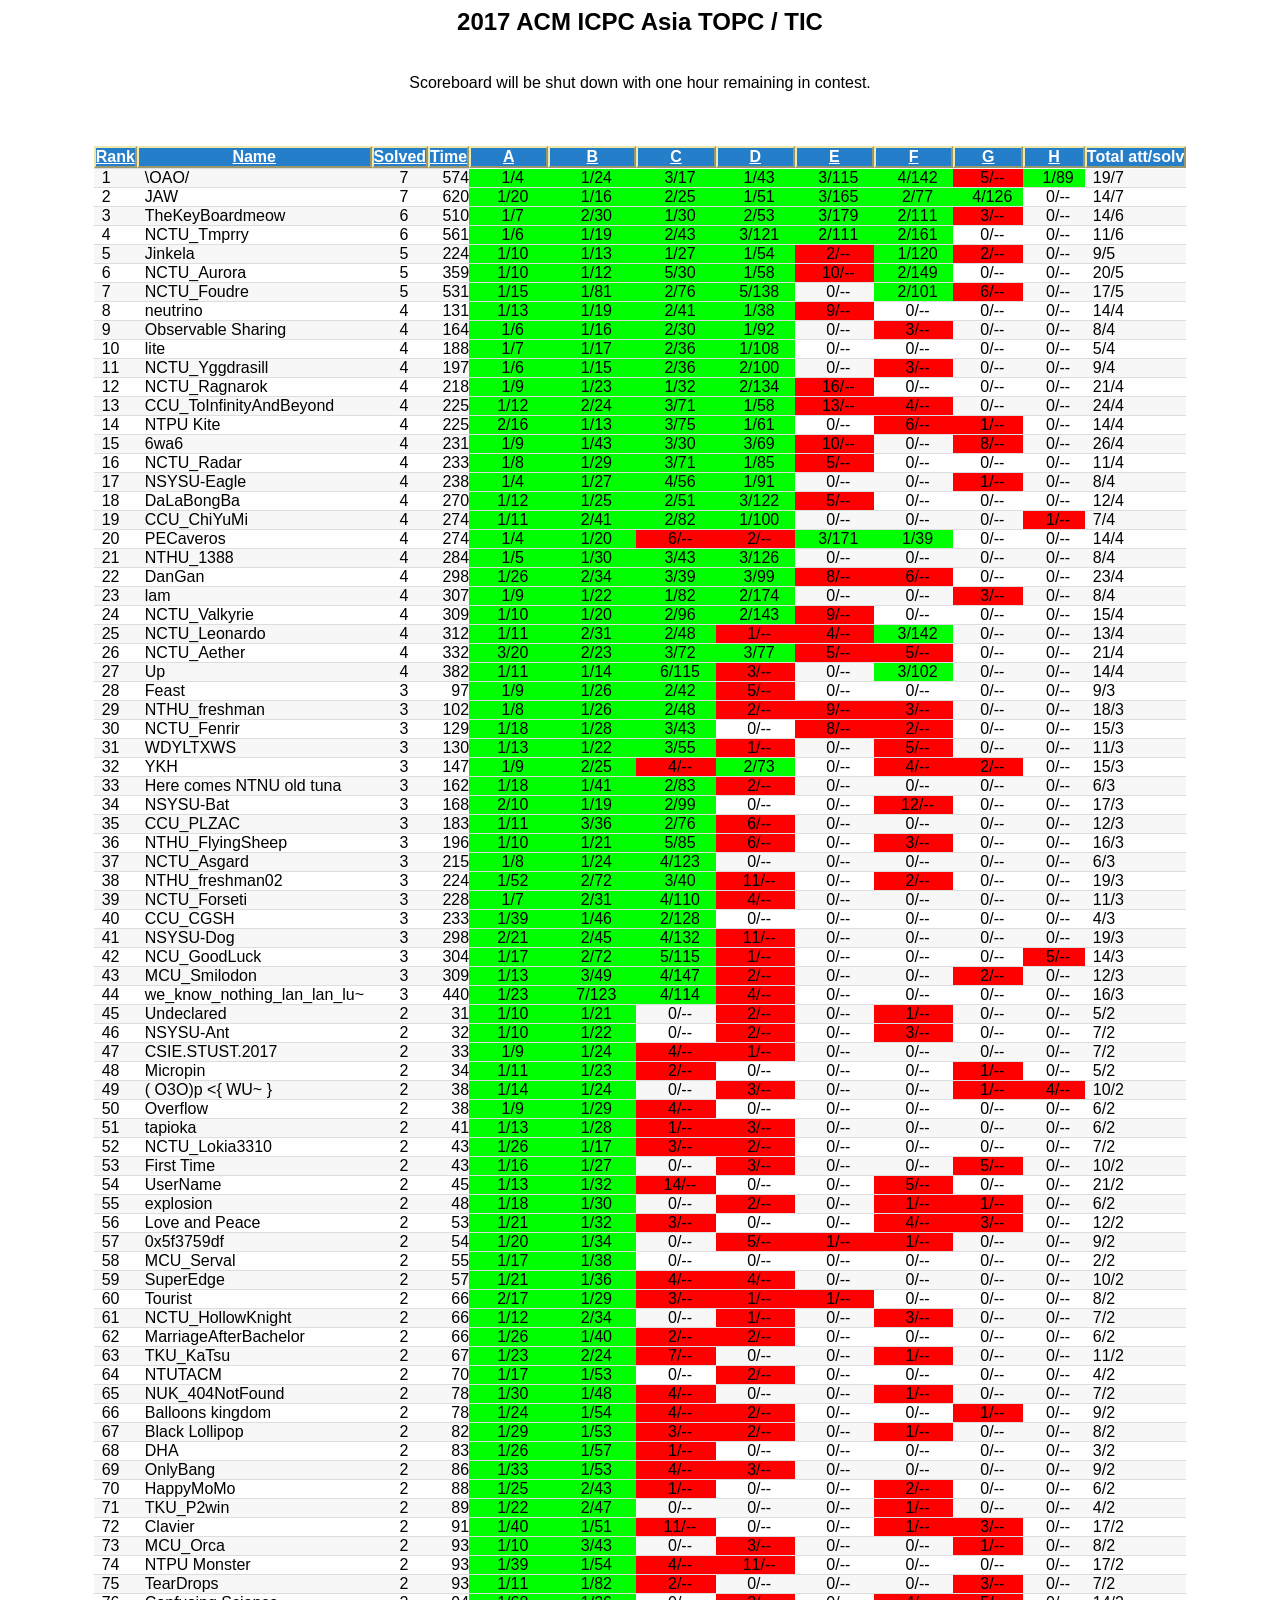
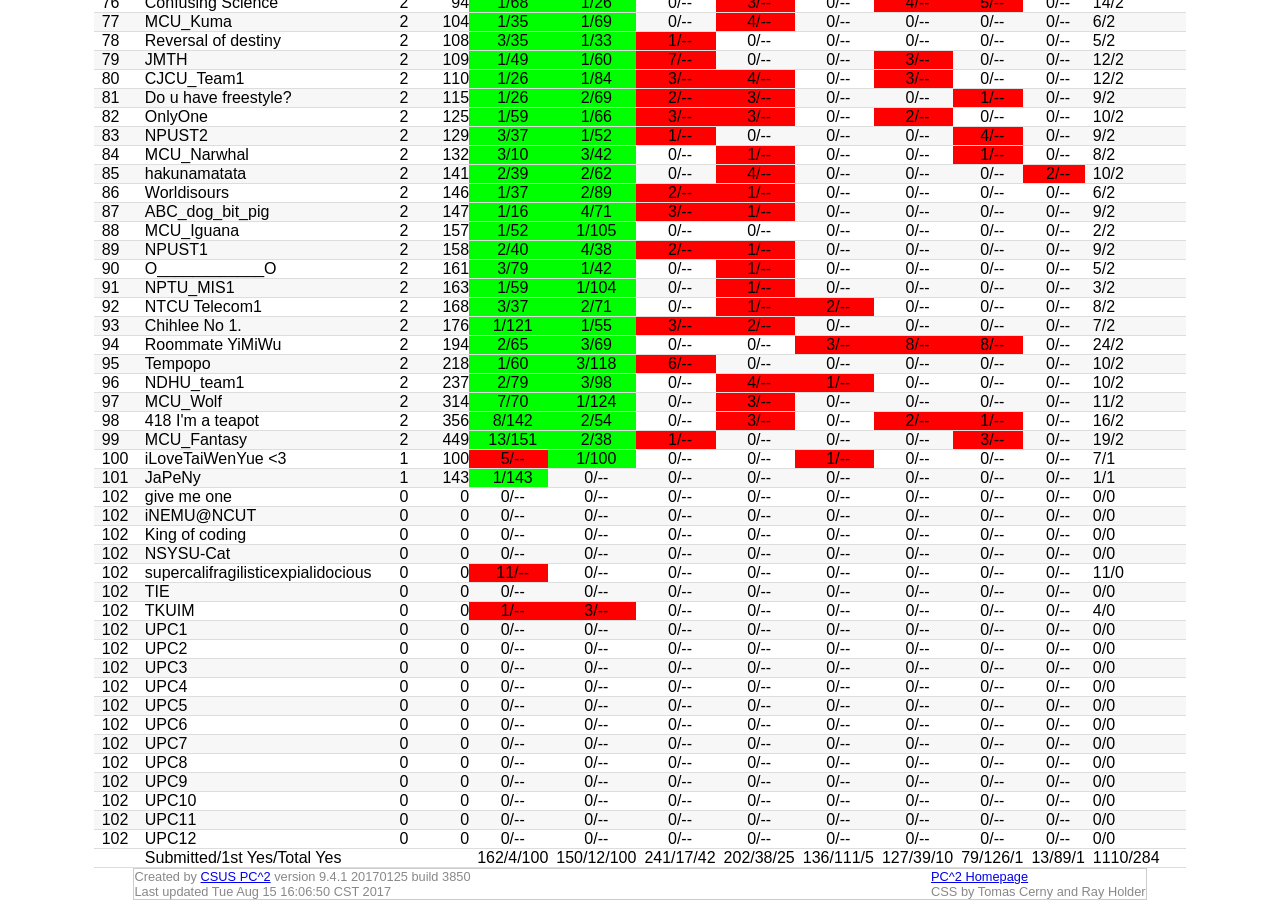
<file: icpc-scoreboards/2017topc/index.html>
<HTML>
<HEAD>
<META http-equiv="Content-Type" content="text/html; charset=UTF-8">
<TITLE>2017 ACM ICPC Asia TOPC / TIC</TITLE>
<style>
// based on
// $Id: standings.css 1983 2009-12-09 02:29:11Z boudreat $
table {
	border: 1px solid #ccc; 
	border-bottom: 0;
	width: 52.7em;
	margin-bottom: 2em;
}
body {
   font-family: verdana, arial, tahoma, sans-serif;
}
table th {
	text-align: center;
	background: #247eca;
	color: white;
	padding: 0em; 
	border: outset 2px #eee8aa;
}
table td {
	border-bottom: 1px solid #DDD; 
	padding: .0em .0em .0em .5em;
}
table tr td.rank {
	background: transparent; 
	border: 2px outset #ffffff;
}
table tr.gold td.rank {
	background: #f9d923;
	border: outset 2px #ffd700;
}
table tr.silver td.rank {
	background: Silver;
	border: 2px outset sILVER;
}
table tr.bronze td.rank {
	background: #c08e55; 
	border: outset 2px #c9960c;
}
table td.name {
	padding-left: 2em;
}
table th.name{
	padding-left: 3em; 
}
table tr.even td {
	background: #F7F7F7;
}
table tr td.r10 {
	background: #e9d923;
	border: 2px outset #DCDCDC;
}
table tr td.r9 {
	background: #e1d963;
	border: 2px outset #DCDCDC;
}
table tr td.r8 {
	background: #DDD7AA;
	border: 2px outset #DCDCDC;
}
table tr td.r7 {
	background: #d2d2d2;
	border: 2px outset #DCDCDC;
}
table tr td.r6 {
	background: #DDCDBD;
	border: 2px outset #DCDCDC;
}
table tr td.r5 {
	background: #e6e6e6;
	border: 2px outset #DCDCDC;
}
table tr td.r4 {
	background: #eee;
	border: 2px outset #f3f3f3;
}
table tr td.r3 {
	background: #F7f7f7;
	border: 2px outset #f7f7f7;
}
div.tail {
       font-size: .8em;
       color: #888;
//width: 65.875em;
width: 80%;
 border: 1px solid #ccc;
margin-left: auto;
margin-right: auto;
}
span.right {
     float: right;
}

// troy additions
table tr.odd {
        background-color: #0; color: black;
}
table tr.even {
        background-color: #EEEEFF; color: black;
}
table tr td.yes {
        background-color: #00ff00; color: black;
        text-align: center;
}
table tr td.pending {
        background-color: #ffff00; color: black;
        text-align: center;
}
table tr td.no {
        background-color: #ff0000; color: black;
        text-align: center;
}
table tr td.center {
        text-align: center;
}
table tr td.right {
        text-align: right;
}

</style>
<META HTTP-EQUIV="REFRESH" CONTENT="60;">
<META HTTP-EQUIV="EXPIRES" CONTENT="0">
<META HTTP-EQUIV="CACHE-CONTROL" CONTENT="NO-CACHE">
<META HTTP-EQUIV="PRAGMA" CONTENT="NO-CACHE">
</HEAD>
<BODY>
<font face="verdana, arial, helvetica" align="right">
<center>
<h2>2017 ACM ICPC Asia TOPC / TIC</h2>
<h3></h3>
		    &nbsp;
		    
		    <br>
		    
		    Scoreboard will be shut down with one hour remaining in contest.
		    <!--
		    Standings as of 1 hour to go.  Scoreboard is now frozen.<br/>
		    --><br>
<br>
<br>
<br>
</center>
</font>
<center>
<TABLE cellspacing="0">
<tr>
<th><strong><u>Rank</u></strong></th><th><strong><u>Name</u></strong></th><th><strong><u>Solved</u></strong></th><th><strong><u>Time</u></strong></th><th>&nbsp;&nbsp;&nbsp;&nbsp;<strong><u>A</u></strong>&nbsp;&nbsp;&nbsp;&nbsp;</th><th>&nbsp;&nbsp;&nbsp;&nbsp;<strong><u>B</u></strong>&nbsp;&nbsp;&nbsp;&nbsp;</th><th>&nbsp;&nbsp;&nbsp;&nbsp;<strong><u>C</u></strong>&nbsp;&nbsp;&nbsp;&nbsp;</th><th>&nbsp;&nbsp;&nbsp;&nbsp;<strong><u>D</u></strong>&nbsp;&nbsp;&nbsp;&nbsp;</th><th>&nbsp;&nbsp;&nbsp;&nbsp;<strong><u>E</u></strong>&nbsp;&nbsp;&nbsp;&nbsp;</th><th>&nbsp;&nbsp;&nbsp;&nbsp;<strong><u>F</u></strong>&nbsp;&nbsp;&nbsp;&nbsp;</th><th>&nbsp;&nbsp;&nbsp;&nbsp;<strong><u>G</u></strong>&nbsp;&nbsp;&nbsp;&nbsp;</th><th>&nbsp;&nbsp;&nbsp;&nbsp;<strong><u>H</u></strong>&nbsp;&nbsp;&nbsp;&nbsp;</th><th>Total att/solv</th>
</tr>
<tr>
<td></td><td></td><td></td><td></td>
</tr>
<tr class="even">
<td>1</td><td>\OAO/</td><td class="center">7</td><td class="right">574</td><td class="yes">1/4</td><td class="yes">1/24</td><td class="yes">3/17</td><td class="yes">1/43</td><td class="yes">3/115</td><td class="yes">4/142</td><td class="no">5/--</td><td class="yes">1/89</td><td>19/7</td>
</tr>
<tr class="odd">
<td>2</td><td>JAW</td><td class="center">7</td><td class="right">620</td><td class="yes">1/20</td><td class="yes">1/16</td><td class="yes">2/25</td><td class="yes">1/51</td><td class="yes">3/165</td><td class="yes">2/77</td><td class="yes">4/126</td><td class="center">0/--</td><td>14/7</td>
</tr>
<tr class="even">
<td>3</td><td>TheKeyBoardmeow</td><td class="center">6</td><td class="right">510</td><td class="yes">1/7</td><td class="yes">2/30</td><td class="yes">1/30</td><td class="yes">2/53</td><td class="yes">3/179</td><td class="yes">2/111</td><td class="no">3/--</td><td class="center">0/--</td><td>14/6</td>
</tr>
<tr class="odd">
<td>4</td><td>NCTU_Tmprry</td><td class="center">6</td><td class="right">561</td><td class="yes">1/6</td><td class="yes">1/19</td><td class="yes">2/43</td><td class="yes">3/121</td><td class="yes">2/111</td><td class="yes">2/161</td><td class="center">0/--</td><td class="center">0/--</td><td>11/6</td>
</tr>
<tr class="even">
<td>5</td><td>Jinkela</td><td class="center">5</td><td class="right">224</td><td class="yes">1/10</td><td class="yes">1/13</td><td class="yes">1/27</td><td class="yes">1/54</td><td class="no">2/--</td><td class="yes">1/120</td><td class="no">2/--</td><td class="center">0/--</td><td>9/5</td>
</tr>
<tr class="odd">
<td>6</td><td>NCTU_Aurora</td><td class="center">5</td><td class="right">359</td><td class="yes">1/10</td><td class="yes">1/12</td><td class="yes">5/30</td><td class="yes">1/58</td><td class="no">10/--</td><td class="yes">2/149</td><td class="center">0/--</td><td class="center">0/--</td><td>20/5</td>
</tr>
<tr class="even">
<td>7</td><td>NCTU_Foudre</td><td class="center">5</td><td class="right">531</td><td class="yes">1/15</td><td class="yes">1/81</td><td class="yes">2/76</td><td class="yes">5/138</td><td class="center">0/--</td><td class="yes">2/101</td><td class="no">6/--</td><td class="center">0/--</td><td>17/5</td>
</tr>
<tr class="odd">
<td>8</td><td>neutrino</td><td class="center">4</td><td class="right">131</td><td class="yes">1/13</td><td class="yes">1/19</td><td class="yes">2/41</td><td class="yes">1/38</td><td class="no">9/--</td><td class="center">0/--</td><td class="center">0/--</td><td class="center">0/--</td><td>14/4</td>
</tr>
<tr class="even">
<td>9</td><td>Observable Sharing</td><td class="center">4</td><td class="right">164</td><td class="yes">1/6</td><td class="yes">1/16</td><td class="yes">2/30</td><td class="yes">1/92</td><td class="center">0/--</td><td class="no">3/--</td><td class="center">0/--</td><td class="center">0/--</td><td>8/4</td>
</tr>
<tr class="odd">
<td>10</td><td>lite</td><td class="center">4</td><td class="right">188</td><td class="yes">1/7</td><td class="yes">1/17</td><td class="yes">2/36</td><td class="yes">1/108</td><td class="center">0/--</td><td class="center">0/--</td><td class="center">0/--</td><td class="center">0/--</td><td>5/4</td>
</tr>
<tr class="even">
<td>11</td><td>NCTU_Yggdrasill</td><td class="center">4</td><td class="right">197</td><td class="yes">1/6</td><td class="yes">1/15</td><td class="yes">2/36</td><td class="yes">2/100</td><td class="center">0/--</td><td class="no">3/--</td><td class="center">0/--</td><td class="center">0/--</td><td>9/4</td>
</tr>
<tr class="odd">
<td>12</td><td>NCTU_Ragnarok</td><td class="center">4</td><td class="right">218</td><td class="yes">1/9</td><td class="yes">1/23</td><td class="yes">1/32</td><td class="yes">2/134</td><td class="no">16/--</td><td class="center">0/--</td><td class="center">0/--</td><td class="center">0/--</td><td>21/4</td>
</tr>
<tr class="even">
<td>13</td><td>CCU_ToInfinityAndBeyond</td><td class="center">4</td><td class="right">225</td><td class="yes">1/12</td><td class="yes">2/24</td><td class="yes">3/71</td><td class="yes">1/58</td><td class="no">13/--</td><td class="no">4/--</td><td class="center">0/--</td><td class="center">0/--</td><td>24/4</td>
</tr>
<tr class="odd">
<td>14</td><td>NTPU Kite</td><td class="center">4</td><td class="right">225</td><td class="yes">2/16</td><td class="yes">1/13</td><td class="yes">3/75</td><td class="yes">1/61</td><td class="center">0/--</td><td class="no">6/--</td><td class="no">1/--</td><td class="center">0/--</td><td>14/4</td>
</tr>
<tr class="even">
<td>15</td><td>6wa6</td><td class="center">4</td><td class="right">231</td><td class="yes">1/9</td><td class="yes">1/43</td><td class="yes">3/30</td><td class="yes">3/69</td><td class="no">10/--</td><td class="center">0/--</td><td class="no">8/--</td><td class="center">0/--</td><td>26/4</td>
</tr>
<tr class="odd">
<td>16</td><td>NCTU_Radar</td><td class="center">4</td><td class="right">233</td><td class="yes">1/8</td><td class="yes">1/29</td><td class="yes">3/71</td><td class="yes">1/85</td><td class="no">5/--</td><td class="center">0/--</td><td class="center">0/--</td><td class="center">0/--</td><td>11/4</td>
</tr>
<tr class="even">
<td>17</td><td>NSYSU-Eagle</td><td class="center">4</td><td class="right">238</td><td class="yes">1/4</td><td class="yes">1/27</td><td class="yes">4/56</td><td class="yes">1/91</td><td class="center">0/--</td><td class="center">0/--</td><td class="no">1/--</td><td class="center">0/--</td><td>8/4</td>
</tr>
<tr class="odd">
<td>18</td><td>DaLaBongBa</td><td class="center">4</td><td class="right">270</td><td class="yes">1/12</td><td class="yes">1/25</td><td class="yes">2/51</td><td class="yes">3/122</td><td class="no">5/--</td><td class="center">0/--</td><td class="center">0/--</td><td class="center">0/--</td><td>12/4</td>
</tr>
<tr class="even">
<td>19</td><td>CCU_ChiYuMi</td><td class="center">4</td><td class="right">274</td><td class="yes">1/11</td><td class="yes">2/41</td><td class="yes">2/82</td><td class="yes">1/100</td><td class="center">0/--</td><td class="center">0/--</td><td class="center">0/--</td><td class="no">1/--</td><td>7/4</td>
</tr>
<tr class="odd">
<td>20</td><td>PECaveros</td><td class="center">4</td><td class="right">274</td><td class="yes">1/4</td><td class="yes">1/20</td><td class="no">6/--</td><td class="no">2/--</td><td class="yes">3/171</td><td class="yes">1/39</td><td class="center">0/--</td><td class="center">0/--</td><td>14/4</td>
</tr>
<tr class="even">
<td>21</td><td>NTHU_1388</td><td class="center">4</td><td class="right">284</td><td class="yes">1/5</td><td class="yes">1/30</td><td class="yes">3/43</td><td class="yes">3/126</td><td class="center">0/--</td><td class="center">0/--</td><td class="center">0/--</td><td class="center">0/--</td><td>8/4</td>
</tr>
<tr class="odd">
<td>22</td><td>DanGan</td><td class="center">4</td><td class="right">298</td><td class="yes">1/26</td><td class="yes">2/34</td><td class="yes">3/39</td><td class="yes">3/99</td><td class="no">8/--</td><td class="no">6/--</td><td class="center">0/--</td><td class="center">0/--</td><td>23/4</td>
</tr>
<tr class="even">
<td>23</td><td>lam</td><td class="center">4</td><td class="right">307</td><td class="yes">1/9</td><td class="yes">1/22</td><td class="yes">1/82</td><td class="yes">2/174</td><td class="center">0/--</td><td class="center">0/--</td><td class="no">3/--</td><td class="center">0/--</td><td>8/4</td>
</tr>
<tr class="odd">
<td>24</td><td>NCTU_Valkyrie</td><td class="center">4</td><td class="right">309</td><td class="yes">1/10</td><td class="yes">1/20</td><td class="yes">2/96</td><td class="yes">2/143</td><td class="no">9/--</td><td class="center">0/--</td><td class="center">0/--</td><td class="center">0/--</td><td>15/4</td>
</tr>
<tr class="even">
<td>25</td><td>NCTU_Leonardo</td><td class="center">4</td><td class="right">312</td><td class="yes">1/11</td><td class="yes">2/31</td><td class="yes">2/48</td><td class="no">1/--</td><td class="no">4/--</td><td class="yes">3/142</td><td class="center">0/--</td><td class="center">0/--</td><td>13/4</td>
</tr>
<tr class="odd">
<td>26</td><td>NCTU_Aether</td><td class="center">4</td><td class="right">332</td><td class="yes">3/20</td><td class="yes">2/23</td><td class="yes">3/72</td><td class="yes">3/77</td><td class="no">5/--</td><td class="no">5/--</td><td class="center">0/--</td><td class="center">0/--</td><td>21/4</td>
</tr>
<tr class="even">
<td>27</td><td>Up</td><td class="center">4</td><td class="right">382</td><td class="yes">1/11</td><td class="yes">1/14</td><td class="yes">6/115</td><td class="no">3/--</td><td class="center">0/--</td><td class="yes">3/102</td><td class="center">0/--</td><td class="center">0/--</td><td>14/4</td>
</tr>
<tr class="odd">
<td>28</td><td>Feast</td><td class="center">3</td><td class="right">97</td><td class="yes">1/9</td><td class="yes">1/26</td><td class="yes">2/42</td><td class="no">5/--</td><td class="center">0/--</td><td class="center">0/--</td><td class="center">0/--</td><td class="center">0/--</td><td>9/3</td>
</tr>
<tr class="even">
<td>29</td><td>NTHU_freshman</td><td class="center">3</td><td class="right">102</td><td class="yes">1/8</td><td class="yes">1/26</td><td class="yes">2/48</td><td class="no">2/--</td><td class="no">9/--</td><td class="no">3/--</td><td class="center">0/--</td><td class="center">0/--</td><td>18/3</td>
</tr>
<tr class="odd">
<td>30</td><td>NCTU_Fenrir</td><td class="center">3</td><td class="right">129</td><td class="yes">1/18</td><td class="yes">1/28</td><td class="yes">3/43</td><td class="center">0/--</td><td class="no">8/--</td><td class="no">2/--</td><td class="center">0/--</td><td class="center">0/--</td><td>15/3</td>
</tr>
<tr class="even">
<td>31</td><td>WDYLTXWS</td><td class="center">3</td><td class="right">130</td><td class="yes">1/13</td><td class="yes">1/22</td><td class="yes">3/55</td><td class="no">1/--</td><td class="center">0/--</td><td class="no">5/--</td><td class="center">0/--</td><td class="center">0/--</td><td>11/3</td>
</tr>
<tr class="odd">
<td>32</td><td>YKH</td><td class="center">3</td><td class="right">147</td><td class="yes">1/9</td><td class="yes">2/25</td><td class="no">4/--</td><td class="yes">2/73</td><td class="center">0/--</td><td class="no">4/--</td><td class="no">2/--</td><td class="center">0/--</td><td>15/3</td>
</tr>
<tr class="even">
<td>33</td><td>Here comes NTNU old tuna</td><td class="center">3</td><td class="right">162</td><td class="yes">1/18</td><td class="yes">1/41</td><td class="yes">2/83</td><td class="no">2/--</td><td class="center">0/--</td><td class="center">0/--</td><td class="center">0/--</td><td class="center">0/--</td><td>6/3</td>
</tr>
<tr class="odd">
<td>34</td><td>NSYSU-Bat</td><td class="center">3</td><td class="right">168</td><td class="yes">2/10</td><td class="yes">1/19</td><td class="yes">2/99</td><td class="center">0/--</td><td class="center">0/--</td><td class="no">12/--</td><td class="center">0/--</td><td class="center">0/--</td><td>17/3</td>
</tr>
<tr class="even">
<td>35</td><td>CCU_PLZAC</td><td class="center">3</td><td class="right">183</td><td class="yes">1/11</td><td class="yes">3/36</td><td class="yes">2/76</td><td class="no">6/--</td><td class="center">0/--</td><td class="center">0/--</td><td class="center">0/--</td><td class="center">0/--</td><td>12/3</td>
</tr>
<tr class="odd">
<td>36</td><td>NTHU_FlyingSheep</td><td class="center">3</td><td class="right">196</td><td class="yes">1/10</td><td class="yes">1/21</td><td class="yes">5/85</td><td class="no">6/--</td><td class="center">0/--</td><td class="no">3/--</td><td class="center">0/--</td><td class="center">0/--</td><td>16/3</td>
</tr>
<tr class="even">
<td>37</td><td>NCTU_Asgard</td><td class="center">3</td><td class="right">215</td><td class="yes">1/8</td><td class="yes">1/24</td><td class="yes">4/123</td><td class="center">0/--</td><td class="center">0/--</td><td class="center">0/--</td><td class="center">0/--</td><td class="center">0/--</td><td>6/3</td>
</tr>
<tr class="odd">
<td>38</td><td>NTHU_freshman02</td><td class="center">3</td><td class="right">224</td><td class="yes">1/52</td><td class="yes">2/72</td><td class="yes">3/40</td><td class="no">11/--</td><td class="center">0/--</td><td class="no">2/--</td><td class="center">0/--</td><td class="center">0/--</td><td>19/3</td>
</tr>
<tr class="even">
<td>39</td><td>NCTU_Forseti</td><td class="center">3</td><td class="right">228</td><td class="yes">1/7</td><td class="yes">2/31</td><td class="yes">4/110</td><td class="no">4/--</td><td class="center">0/--</td><td class="center">0/--</td><td class="center">0/--</td><td class="center">0/--</td><td>11/3</td>
</tr>
<tr class="odd">
<td>40</td><td>CCU_CGSH</td><td class="center">3</td><td class="right">233</td><td class="yes">1/39</td><td class="yes">1/46</td><td class="yes">2/128</td><td class="center">0/--</td><td class="center">0/--</td><td class="center">0/--</td><td class="center">0/--</td><td class="center">0/--</td><td>4/3</td>
</tr>
<tr class="even">
<td>41</td><td>NSYSU-Dog</td><td class="center">3</td><td class="right">298</td><td class="yes">2/21</td><td class="yes">2/45</td><td class="yes">4/132</td><td class="no">11/--</td><td class="center">0/--</td><td class="center">0/--</td><td class="center">0/--</td><td class="center">0/--</td><td>19/3</td>
</tr>
<tr class="odd">
<td>42</td><td>NCU_GoodLuck</td><td class="center">3</td><td class="right">304</td><td class="yes">1/17</td><td class="yes">2/72</td><td class="yes">5/115</td><td class="no">1/--</td><td class="center">0/--</td><td class="center">0/--</td><td class="center">0/--</td><td class="no">5/--</td><td>14/3</td>
</tr>
<tr class="even">
<td>43</td><td>MCU_Smilodon</td><td class="center">3</td><td class="right">309</td><td class="yes">1/13</td><td class="yes">3/49</td><td class="yes">4/147</td><td class="no">2/--</td><td class="center">0/--</td><td class="center">0/--</td><td class="no">2/--</td><td class="center">0/--</td><td>12/3</td>
</tr>
<tr class="odd">
<td>44</td><td>we_know_nothing_lan_lan_lu~</td><td class="center">3</td><td class="right">440</td><td class="yes">1/23</td><td class="yes">7/123</td><td class="yes">4/114</td><td class="no">4/--</td><td class="center">0/--</td><td class="center">0/--</td><td class="center">0/--</td><td class="center">0/--</td><td>16/3</td>
</tr>
<tr class="even">
<td>45</td><td>Undeclared</td><td class="center">2</td><td class="right">31</td><td class="yes">1/10</td><td class="yes">1/21</td><td class="center">0/--</td><td class="no">2/--</td><td class="center">0/--</td><td class="no">1/--</td><td class="center">0/--</td><td class="center">0/--</td><td>5/2</td>
</tr>
<tr class="odd">
<td>46</td><td>NSYSU-Ant</td><td class="center">2</td><td class="right">32</td><td class="yes">1/10</td><td class="yes">1/22</td><td class="center">0/--</td><td class="no">2/--</td><td class="center">0/--</td><td class="no">3/--</td><td class="center">0/--</td><td class="center">0/--</td><td>7/2</td>
</tr>
<tr class="even">
<td>47</td><td>CSIE.STUST.2017</td><td class="center">2</td><td class="right">33</td><td class="yes">1/9</td><td class="yes">1/24</td><td class="no">4/--</td><td class="no">1/--</td><td class="center">0/--</td><td class="center">0/--</td><td class="center">0/--</td><td class="center">0/--</td><td>7/2</td>
</tr>
<tr class="odd">
<td>48</td><td>Micropin</td><td class="center">2</td><td class="right">34</td><td class="yes">1/11</td><td class="yes">1/23</td><td class="no">2/--</td><td class="center">0/--</td><td class="center">0/--</td><td class="center">0/--</td><td class="no">1/--</td><td class="center">0/--</td><td>5/2</td>
</tr>
<tr class="even">
<td>49</td><td>( O3O)p &lt;{ WU~ }</td><td class="center">2</td><td class="right">38</td><td class="yes">1/14</td><td class="yes">1/24</td><td class="center">0/--</td><td class="no">3/--</td><td class="center">0/--</td><td class="center">0/--</td><td class="no">1/--</td><td class="no">4/--</td><td>10/2</td>
</tr>
<tr class="odd">
<td>50</td><td>Overflow</td><td class="center">2</td><td class="right">38</td><td class="yes">1/9</td><td class="yes">1/29</td><td class="no">4/--</td><td class="center">0/--</td><td class="center">0/--</td><td class="center">0/--</td><td class="center">0/--</td><td class="center">0/--</td><td>6/2</td>
</tr>
<tr class="even">
<td>51</td><td>tapioka</td><td class="center">2</td><td class="right">41</td><td class="yes">1/13</td><td class="yes">1/28</td><td class="no">1/--</td><td class="no">3/--</td><td class="center">0/--</td><td class="center">0/--</td><td class="center">0/--</td><td class="center">0/--</td><td>6/2</td>
</tr>
<tr class="odd">
<td>52</td><td>NCTU_Lokia3310</td><td class="center">2</td><td class="right">43</td><td class="yes">1/26</td><td class="yes">1/17</td><td class="no">3/--</td><td class="no">2/--</td><td class="center">0/--</td><td class="center">0/--</td><td class="center">0/--</td><td class="center">0/--</td><td>7/2</td>
</tr>
<tr class="even">
<td>53</td><td>First Time</td><td class="center">2</td><td class="right">43</td><td class="yes">1/16</td><td class="yes">1/27</td><td class="center">0/--</td><td class="no">3/--</td><td class="center">0/--</td><td class="center">0/--</td><td class="no">5/--</td><td class="center">0/--</td><td>10/2</td>
</tr>
<tr class="odd">
<td>54</td><td>UserName</td><td class="center">2</td><td class="right">45</td><td class="yes">1/13</td><td class="yes">1/32</td><td class="no">14/--</td><td class="center">0/--</td><td class="center">0/--</td><td class="no">5/--</td><td class="center">0/--</td><td class="center">0/--</td><td>21/2</td>
</tr>
<tr class="even">
<td>55</td><td>explosion</td><td class="center">2</td><td class="right">48</td><td class="yes">1/18</td><td class="yes">1/30</td><td class="center">0/--</td><td class="no">2/--</td><td class="center">0/--</td><td class="no">1/--</td><td class="no">1/--</td><td class="center">0/--</td><td>6/2</td>
</tr>
<tr class="odd">
<td>56</td><td>Love and Peace</td><td class="center">2</td><td class="right">53</td><td class="yes">1/21</td><td class="yes">1/32</td><td class="no">3/--</td><td class="center">0/--</td><td class="center">0/--</td><td class="no">4/--</td><td class="no">3/--</td><td class="center">0/--</td><td>12/2</td>
</tr>
<tr class="even">
<td>57</td><td>0x5f3759df</td><td class="center">2</td><td class="right">54</td><td class="yes">1/20</td><td class="yes">1/34</td><td class="center">0/--</td><td class="no">5/--</td><td class="no">1/--</td><td class="no">1/--</td><td class="center">0/--</td><td class="center">0/--</td><td>9/2</td>
</tr>
<tr class="odd">
<td>58</td><td>MCU_Serval</td><td class="center">2</td><td class="right">55</td><td class="yes">1/17</td><td class="yes">1/38</td><td class="center">0/--</td><td class="center">0/--</td><td class="center">0/--</td><td class="center">0/--</td><td class="center">0/--</td><td class="center">0/--</td><td>2/2</td>
</tr>
<tr class="even">
<td>59</td><td>SuperEdge</td><td class="center">2</td><td class="right">57</td><td class="yes">1/21</td><td class="yes">1/36</td><td class="no">4/--</td><td class="no">4/--</td><td class="center">0/--</td><td class="center">0/--</td><td class="center">0/--</td><td class="center">0/--</td><td>10/2</td>
</tr>
<tr class="odd">
<td>60</td><td>Tourist</td><td class="center">2</td><td class="right">66</td><td class="yes">2/17</td><td class="yes">1/29</td><td class="no">3/--</td><td class="no">1/--</td><td class="no">1/--</td><td class="center">0/--</td><td class="center">0/--</td><td class="center">0/--</td><td>8/2</td>
</tr>
<tr class="even">
<td>61</td><td>NCTU_HollowKnight</td><td class="center">2</td><td class="right">66</td><td class="yes">1/12</td><td class="yes">2/34</td><td class="center">0/--</td><td class="no">1/--</td><td class="center">0/--</td><td class="no">3/--</td><td class="center">0/--</td><td class="center">0/--</td><td>7/2</td>
</tr>
<tr class="odd">
<td>62</td><td>MarriageAfterBachelor</td><td class="center">2</td><td class="right">66</td><td class="yes">1/26</td><td class="yes">1/40</td><td class="no">2/--</td><td class="no">2/--</td><td class="center">0/--</td><td class="center">0/--</td><td class="center">0/--</td><td class="center">0/--</td><td>6/2</td>
</tr>
<tr class="even">
<td>63</td><td>TKU_KaTsu</td><td class="center">2</td><td class="right">67</td><td class="yes">1/23</td><td class="yes">2/24</td><td class="no">7/--</td><td class="center">0/--</td><td class="center">0/--</td><td class="no">1/--</td><td class="center">0/--</td><td class="center">0/--</td><td>11/2</td>
</tr>
<tr class="odd">
<td>64</td><td>NTUTACM</td><td class="center">2</td><td class="right">70</td><td class="yes">1/17</td><td class="yes">1/53</td><td class="center">0/--</td><td class="no">2/--</td><td class="center">0/--</td><td class="center">0/--</td><td class="center">0/--</td><td class="center">0/--</td><td>4/2</td>
</tr>
<tr class="even">
<td>65</td><td>NUK_404NotFound</td><td class="center">2</td><td class="right">78</td><td class="yes">1/30</td><td class="yes">1/48</td><td class="no">4/--</td><td class="center">0/--</td><td class="center">0/--</td><td class="no">1/--</td><td class="center">0/--</td><td class="center">0/--</td><td>7/2</td>
</tr>
<tr class="odd">
<td>66</td><td>Balloons kingdom</td><td class="center">2</td><td class="right">78</td><td class="yes">1/24</td><td class="yes">1/54</td><td class="no">4/--</td><td class="no">2/--</td><td class="center">0/--</td><td class="center">0/--</td><td class="no">1/--</td><td class="center">0/--</td><td>9/2</td>
</tr>
<tr class="even">
<td>67</td><td>Black Lollipop</td><td class="center">2</td><td class="right">82</td><td class="yes">1/29</td><td class="yes">1/53</td><td class="no">3/--</td><td class="no">2/--</td><td class="center">0/--</td><td class="no">1/--</td><td class="center">0/--</td><td class="center">0/--</td><td>8/2</td>
</tr>
<tr class="odd">
<td>68</td><td>DHA</td><td class="center">2</td><td class="right">83</td><td class="yes">1/26</td><td class="yes">1/57</td><td class="no">1/--</td><td class="center">0/--</td><td class="center">0/--</td><td class="center">0/--</td><td class="center">0/--</td><td class="center">0/--</td><td>3/2</td>
</tr>
<tr class="even">
<td>69</td><td>OnlyBang</td><td class="center">2</td><td class="right">86</td><td class="yes">1/33</td><td class="yes">1/53</td><td class="no">4/--</td><td class="no">3/--</td><td class="center">0/--</td><td class="center">0/--</td><td class="center">0/--</td><td class="center">0/--</td><td>9/2</td>
</tr>
<tr class="odd">
<td>70</td><td>HappyMoMo</td><td class="center">2</td><td class="right">88</td><td class="yes">1/25</td><td class="yes">2/43</td><td class="no">1/--</td><td class="center">0/--</td><td class="center">0/--</td><td class="no">2/--</td><td class="center">0/--</td><td class="center">0/--</td><td>6/2</td>
</tr>
<tr class="even">
<td>71</td><td>TKU_P2win</td><td class="center">2</td><td class="right">89</td><td class="yes">1/22</td><td class="yes">2/47</td><td class="center">0/--</td><td class="center">0/--</td><td class="center">0/--</td><td class="no">1/--</td><td class="center">0/--</td><td class="center">0/--</td><td>4/2</td>
</tr>
<tr class="odd">
<td>72</td><td>Clavier</td><td class="center">2</td><td class="right">91</td><td class="yes">1/40</td><td class="yes">1/51</td><td class="no">11/--</td><td class="center">0/--</td><td class="center">0/--</td><td class="no">1/--</td><td class="no">3/--</td><td class="center">0/--</td><td>17/2</td>
</tr>
<tr class="even">
<td>73</td><td>MCU_Orca</td><td class="center">2</td><td class="right">93</td><td class="yes">1/10</td><td class="yes">3/43</td><td class="center">0/--</td><td class="no">3/--</td><td class="center">0/--</td><td class="center">0/--</td><td class="no">1/--</td><td class="center">0/--</td><td>8/2</td>
</tr>
<tr class="odd">
<td>74</td><td>NTPU Monster</td><td class="center">2</td><td class="right">93</td><td class="yes">1/39</td><td class="yes">1/54</td><td class="no">4/--</td><td class="no">11/--</td><td class="center">0/--</td><td class="center">0/--</td><td class="center">0/--</td><td class="center">0/--</td><td>17/2</td>
</tr>
<tr class="even">
<td>75</td><td>TearDrops</td><td class="center">2</td><td class="right">93</td><td class="yes">1/11</td><td class="yes">1/82</td><td class="no">2/--</td><td class="center">0/--</td><td class="center">0/--</td><td class="center">0/--</td><td class="no">3/--</td><td class="center">0/--</td><td>7/2</td>
</tr>
<tr class="odd">
<td>76</td><td>Confusing Science</td><td class="center">2</td><td class="right">94</td><td class="yes">1/68</td><td class="yes">1/26</td><td class="center">0/--</td><td class="no">3/--</td><td class="center">0/--</td><td class="no">4/--</td><td class="no">5/--</td><td class="center">0/--</td><td>14/2</td>
</tr>
<tr class="even">
<td>77</td><td>MCU_Kuma</td><td class="center">2</td><td class="right">104</td><td class="yes">1/35</td><td class="yes">1/69</td><td class="center">0/--</td><td class="no">4/--</td><td class="center">0/--</td><td class="center">0/--</td><td class="center">0/--</td><td class="center">0/--</td><td>6/2</td>
</tr>
<tr class="odd">
<td>78</td><td>Reversal of destiny</td><td class="center">2</td><td class="right">108</td><td class="yes">3/35</td><td class="yes">1/33</td><td class="no">1/--</td><td class="center">0/--</td><td class="center">0/--</td><td class="center">0/--</td><td class="center">0/--</td><td class="center">0/--</td><td>5/2</td>
</tr>
<tr class="even">
<td>79</td><td>JMTH</td><td class="center">2</td><td class="right">109</td><td class="yes">1/49</td><td class="yes">1/60</td><td class="no">7/--</td><td class="center">0/--</td><td class="center">0/--</td><td class="no">3/--</td><td class="center">0/--</td><td class="center">0/--</td><td>12/2</td>
</tr>
<tr class="odd">
<td>80</td><td>CJCU_Team1</td><td class="center">2</td><td class="right">110</td><td class="yes">1/26</td><td class="yes">1/84</td><td class="no">3/--</td><td class="no">4/--</td><td class="center">0/--</td><td class="no">3/--</td><td class="center">0/--</td><td class="center">0/--</td><td>12/2</td>
</tr>
<tr class="even">
<td>81</td><td>Do u have freestyle?</td><td class="center">2</td><td class="right">115</td><td class="yes">1/26</td><td class="yes">2/69</td><td class="no">2/--</td><td class="no">3/--</td><td class="center">0/--</td><td class="center">0/--</td><td class="no">1/--</td><td class="center">0/--</td><td>9/2</td>
</tr>
<tr class="odd">
<td>82</td><td>OnlyOne</td><td class="center">2</td><td class="right">125</td><td class="yes">1/59</td><td class="yes">1/66</td><td class="no">3/--</td><td class="no">3/--</td><td class="center">0/--</td><td class="no">2/--</td><td class="center">0/--</td><td class="center">0/--</td><td>10/2</td>
</tr>
<tr class="even">
<td>83</td><td>NPUST2</td><td class="center">2</td><td class="right">129</td><td class="yes">3/37</td><td class="yes">1/52</td><td class="no">1/--</td><td class="center">0/--</td><td class="center">0/--</td><td class="center">0/--</td><td class="no">4/--</td><td class="center">0/--</td><td>9/2</td>
</tr>
<tr class="odd">
<td>84</td><td>MCU_Narwhal</td><td class="center">2</td><td class="right">132</td><td class="yes">3/10</td><td class="yes">3/42</td><td class="center">0/--</td><td class="no">1/--</td><td class="center">0/--</td><td class="center">0/--</td><td class="no">1/--</td><td class="center">0/--</td><td>8/2</td>
</tr>
<tr class="even">
<td>85</td><td>hakunamatata</td><td class="center">2</td><td class="right">141</td><td class="yes">2/39</td><td class="yes">2/62</td><td class="center">0/--</td><td class="no">4/--</td><td class="center">0/--</td><td class="center">0/--</td><td class="center">0/--</td><td class="no">2/--</td><td>10/2</td>
</tr>
<tr class="odd">
<td>86</td><td>Worldisours</td><td class="center">2</td><td class="right">146</td><td class="yes">1/37</td><td class="yes">2/89</td><td class="no">2/--</td><td class="no">1/--</td><td class="center">0/--</td><td class="center">0/--</td><td class="center">0/--</td><td class="center">0/--</td><td>6/2</td>
</tr>
<tr class="even">
<td>87</td><td>ABC_dog_bit_pig</td><td class="center">2</td><td class="right">147</td><td class="yes">1/16</td><td class="yes">4/71</td><td class="no">3/--</td><td class="no">1/--</td><td class="center">0/--</td><td class="center">0/--</td><td class="center">0/--</td><td class="center">0/--</td><td>9/2</td>
</tr>
<tr class="odd">
<td>88</td><td>MCU_Iguana</td><td class="center">2</td><td class="right">157</td><td class="yes">1/52</td><td class="yes">1/105</td><td class="center">0/--</td><td class="center">0/--</td><td class="center">0/--</td><td class="center">0/--</td><td class="center">0/--</td><td class="center">0/--</td><td>2/2</td>
</tr>
<tr class="even">
<td>89</td><td>NPUST1</td><td class="center">2</td><td class="right">158</td><td class="yes">2/40</td><td class="yes">4/38</td><td class="no">2/--</td><td class="no">1/--</td><td class="center">0/--</td><td class="center">0/--</td><td class="center">0/--</td><td class="center">0/--</td><td>9/2</td>
</tr>
<tr class="odd">
<td>90</td><td>O____________O</td><td class="center">2</td><td class="right">161</td><td class="yes">3/79</td><td class="yes">1/42</td><td class="center">0/--</td><td class="no">1/--</td><td class="center">0/--</td><td class="center">0/--</td><td class="center">0/--</td><td class="center">0/--</td><td>5/2</td>
</tr>
<tr class="even">
<td>91</td><td>NPTU_MIS1</td><td class="center">2</td><td class="right">163</td><td class="yes">1/59</td><td class="yes">1/104</td><td class="center">0/--</td><td class="no">1/--</td><td class="center">0/--</td><td class="center">0/--</td><td class="center">0/--</td><td class="center">0/--</td><td>3/2</td>
</tr>
<tr class="odd">
<td>92</td><td>NTCU Telecom1</td><td class="center">2</td><td class="right">168</td><td class="yes">3/37</td><td class="yes">2/71</td><td class="center">0/--</td><td class="no">1/--</td><td class="no">2/--</td><td class="center">0/--</td><td class="center">0/--</td><td class="center">0/--</td><td>8/2</td>
</tr>
<tr class="even">
<td>93</td><td>Chihlee No 1.</td><td class="center">2</td><td class="right">176</td><td class="yes">1/121</td><td class="yes">1/55</td><td class="no">3/--</td><td class="no">2/--</td><td class="center">0/--</td><td class="center">0/--</td><td class="center">0/--</td><td class="center">0/--</td><td>7/2</td>
</tr>
<tr class="odd">
<td>94</td><td>Roommate YiMiWu</td><td class="center">2</td><td class="right">194</td><td class="yes">2/65</td><td class="yes">3/69</td><td class="center">0/--</td><td class="center">0/--</td><td class="no">3/--</td><td class="no">8/--</td><td class="no">8/--</td><td class="center">0/--</td><td>24/2</td>
</tr>
<tr class="even">
<td>95</td><td>Tempopo</td><td class="center">2</td><td class="right">218</td><td class="yes">1/60</td><td class="yes">3/118</td><td class="no">6/--</td><td class="center">0/--</td><td class="center">0/--</td><td class="center">0/--</td><td class="center">0/--</td><td class="center">0/--</td><td>10/2</td>
</tr>
<tr class="odd">
<td>96</td><td>NDHU_team1</td><td class="center">2</td><td class="right">237</td><td class="yes">2/79</td><td class="yes">3/98</td><td class="center">0/--</td><td class="no">4/--</td><td class="no">1/--</td><td class="center">0/--</td><td class="center">0/--</td><td class="center">0/--</td><td>10/2</td>
</tr>
<tr class="even">
<td>97</td><td>MCU_Wolf</td><td class="center">2</td><td class="right">314</td><td class="yes">7/70</td><td class="yes">1/124</td><td class="center">0/--</td><td class="no">3/--</td><td class="center">0/--</td><td class="center">0/--</td><td class="center">0/--</td><td class="center">0/--</td><td>11/2</td>
</tr>
<tr class="odd">
<td>98</td><td>418 I'm a teapot</td><td class="center">2</td><td class="right">356</td><td class="yes">8/142</td><td class="yes">2/54</td><td class="center">0/--</td><td class="no">3/--</td><td class="center">0/--</td><td class="no">2/--</td><td class="no">1/--</td><td class="center">0/--</td><td>16/2</td>
</tr>
<tr class="even">
<td>99</td><td>MCU_Fantasy</td><td class="center">2</td><td class="right">449</td><td class="yes">13/151</td><td class="yes">2/38</td><td class="no">1/--</td><td class="center">0/--</td><td class="center">0/--</td><td class="center">0/--</td><td class="no">3/--</td><td class="center">0/--</td><td>19/2</td>
</tr>
<tr class="odd">
<td>100</td><td>iLoveTaiWenYue &lt;3</td><td class="center">1</td><td class="right">100</td><td class="no">5/--</td><td class="yes">1/100</td><td class="center">0/--</td><td class="center">0/--</td><td class="no">1/--</td><td class="center">0/--</td><td class="center">0/--</td><td class="center">0/--</td><td>7/1</td>
</tr>
<tr class="even">
<td>101</td><td>JaPeNy</td><td class="center">1</td><td class="right">143</td><td class="yes">1/143</td><td class="center">0/--</td><td class="center">0/--</td><td class="center">0/--</td><td class="center">0/--</td><td class="center">0/--</td><td class="center">0/--</td><td class="center">0/--</td><td>1/1</td>
</tr>
<tr class="odd">
<td>102</td><td>give me one</td><td class="center">0</td><td class="right">0</td><td class="center">0/--</td><td class="center">0/--</td><td class="center">0/--</td><td class="center">0/--</td><td class="center">0/--</td><td class="center">0/--</td><td class="center">0/--</td><td class="center">0/--</td><td>0/0</td>
</tr>
<tr class="even">
<td>102</td><td>iNEMU@NCUT</td><td class="center">0</td><td class="right">0</td><td class="center">0/--</td><td class="center">0/--</td><td class="center">0/--</td><td class="center">0/--</td><td class="center">0/--</td><td class="center">0/--</td><td class="center">0/--</td><td class="center">0/--</td><td>0/0</td>
</tr>
<tr class="odd">
<td>102</td><td>King of coding</td><td class="center">0</td><td class="right">0</td><td class="center">0/--</td><td class="center">0/--</td><td class="center">0/--</td><td class="center">0/--</td><td class="center">0/--</td><td class="center">0/--</td><td class="center">0/--</td><td class="center">0/--</td><td>0/0</td>
</tr>
<tr class="even">
<td>102</td><td>NSYSU-Cat</td><td class="center">0</td><td class="right">0</td><td class="center">0/--</td><td class="center">0/--</td><td class="center">0/--</td><td class="center">0/--</td><td class="center">0/--</td><td class="center">0/--</td><td class="center">0/--</td><td class="center">0/--</td><td>0/0</td>
</tr>
<tr class="odd">
<td>102</td><td>supercalifragilisticexpialidocious</td><td class="center">0</td><td class="right">0</td><td class="no">11/--</td><td class="center">0/--</td><td class="center">0/--</td><td class="center">0/--</td><td class="center">0/--</td><td class="center">0/--</td><td class="center">0/--</td><td class="center">0/--</td><td>11/0</td>
</tr>
<tr class="even">
<td>102</td><td>TIE</td><td class="center">0</td><td class="right">0</td><td class="center">0/--</td><td class="center">0/--</td><td class="center">0/--</td><td class="center">0/--</td><td class="center">0/--</td><td class="center">0/--</td><td class="center">0/--</td><td class="center">0/--</td><td>0/0</td>
</tr>
<tr class="odd">
<td>102</td><td>TKUIM</td><td class="center">0</td><td class="right">0</td><td class="no">1/--</td><td class="no">3/--</td><td class="center">0/--</td><td class="center">0/--</td><td class="center">0/--</td><td class="center">0/--</td><td class="center">0/--</td><td class="center">0/--</td><td>4/0</td>
</tr>
<tr class="even">
<td>102</td><td>UPC1</td><td class="center">0</td><td class="right">0</td><td class="center">0/--</td><td class="center">0/--</td><td class="center">0/--</td><td class="center">0/--</td><td class="center">0/--</td><td class="center">0/--</td><td class="center">0/--</td><td class="center">0/--</td><td>0/0</td>
</tr>
<tr class="odd">
<td>102</td><td>UPC2</td><td class="center">0</td><td class="right">0</td><td class="center">0/--</td><td class="center">0/--</td><td class="center">0/--</td><td class="center">0/--</td><td class="center">0/--</td><td class="center">0/--</td><td class="center">0/--</td><td class="center">0/--</td><td>0/0</td>
</tr>
<tr class="even">
<td>102</td><td>UPC3</td><td class="center">0</td><td class="right">0</td><td class="center">0/--</td><td class="center">0/--</td><td class="center">0/--</td><td class="center">0/--</td><td class="center">0/--</td><td class="center">0/--</td><td class="center">0/--</td><td class="center">0/--</td><td>0/0</td>
</tr>
<tr class="odd">
<td>102</td><td>UPC4</td><td class="center">0</td><td class="right">0</td><td class="center">0/--</td><td class="center">0/--</td><td class="center">0/--</td><td class="center">0/--</td><td class="center">0/--</td><td class="center">0/--</td><td class="center">0/--</td><td class="center">0/--</td><td>0/0</td>
</tr>
<tr class="even">
<td>102</td><td>UPC5</td><td class="center">0</td><td class="right">0</td><td class="center">0/--</td><td class="center">0/--</td><td class="center">0/--</td><td class="center">0/--</td><td class="center">0/--</td><td class="center">0/--</td><td class="center">0/--</td><td class="center">0/--</td><td>0/0</td>
</tr>
<tr class="odd">
<td>102</td><td>UPC6</td><td class="center">0</td><td class="right">0</td><td class="center">0/--</td><td class="center">0/--</td><td class="center">0/--</td><td class="center">0/--</td><td class="center">0/--</td><td class="center">0/--</td><td class="center">0/--</td><td class="center">0/--</td><td>0/0</td>
</tr>
<tr class="even">
<td>102</td><td>UPC7</td><td class="center">0</td><td class="right">0</td><td class="center">0/--</td><td class="center">0/--</td><td class="center">0/--</td><td class="center">0/--</td><td class="center">0/--</td><td class="center">0/--</td><td class="center">0/--</td><td class="center">0/--</td><td>0/0</td>
</tr>
<tr class="odd">
<td>102</td><td>UPC8</td><td class="center">0</td><td class="right">0</td><td class="center">0/--</td><td class="center">0/--</td><td class="center">0/--</td><td class="center">0/--</td><td class="center">0/--</td><td class="center">0/--</td><td class="center">0/--</td><td class="center">0/--</td><td>0/0</td>
</tr>
<tr class="even">
<td>102</td><td>UPC9</td><td class="center">0</td><td class="right">0</td><td class="center">0/--</td><td class="center">0/--</td><td class="center">0/--</td><td class="center">0/--</td><td class="center">0/--</td><td class="center">0/--</td><td class="center">0/--</td><td class="center">0/--</td><td>0/0</td>
</tr>
<tr class="odd">
<td>102</td><td>UPC10</td><td class="center">0</td><td class="right">0</td><td class="center">0/--</td><td class="center">0/--</td><td class="center">0/--</td><td class="center">0/--</td><td class="center">0/--</td><td class="center">0/--</td><td class="center">0/--</td><td class="center">0/--</td><td>0/0</td>
</tr>
<tr class="even">
<td>102</td><td>UPC11</td><td class="center">0</td><td class="right">0</td><td class="center">0/--</td><td class="center">0/--</td><td class="center">0/--</td><td class="center">0/--</td><td class="center">0/--</td><td class="center">0/--</td><td class="center">0/--</td><td class="center">0/--</td><td>0/0</td>
</tr>
<tr class="odd">
<td>102</td><td>UPC12</td><td class="center">0</td><td class="right">0</td><td class="center">0/--</td><td class="center">0/--</td><td class="center">0/--</td><td class="center">0/--</td><td class="center">0/--</td><td class="center">0/--</td><td class="center">0/--</td><td class="center">0/--</td><td>0/0</td>
</tr>
<tr>
<td></td><td>Submitted/1st Yes/Total Yes</td><td></td><td></td><td class="center">162/4/100</td><td class="center">150/12/100</td><td class="center">241/17/42</td><td class="center">202/38/25</td><td class="center">136/111/5</td><td class="center">127/39/10</td><td class="center">79/126/1</td><td class="center">13/89/1</td><td>1110/284</td>
</tr>
</TABLE>
</center>
<div class="tail">
<span class="right"><A HREF="http://pc2.ecs.csus.edu/">PC^2 Homepage</A>
<br>
       CSS by Tomas Cerny and Ray Holder
</span>
Created by <A HREF="http://pc2.ecs.csus.edu/">CSUS PC^2</A> version 9.4.1 20170125 build 3850<br>
Last updated
Tue Aug 15 16:06:50 CST 2017</div>
</BODY>
</HTML>
</file>
